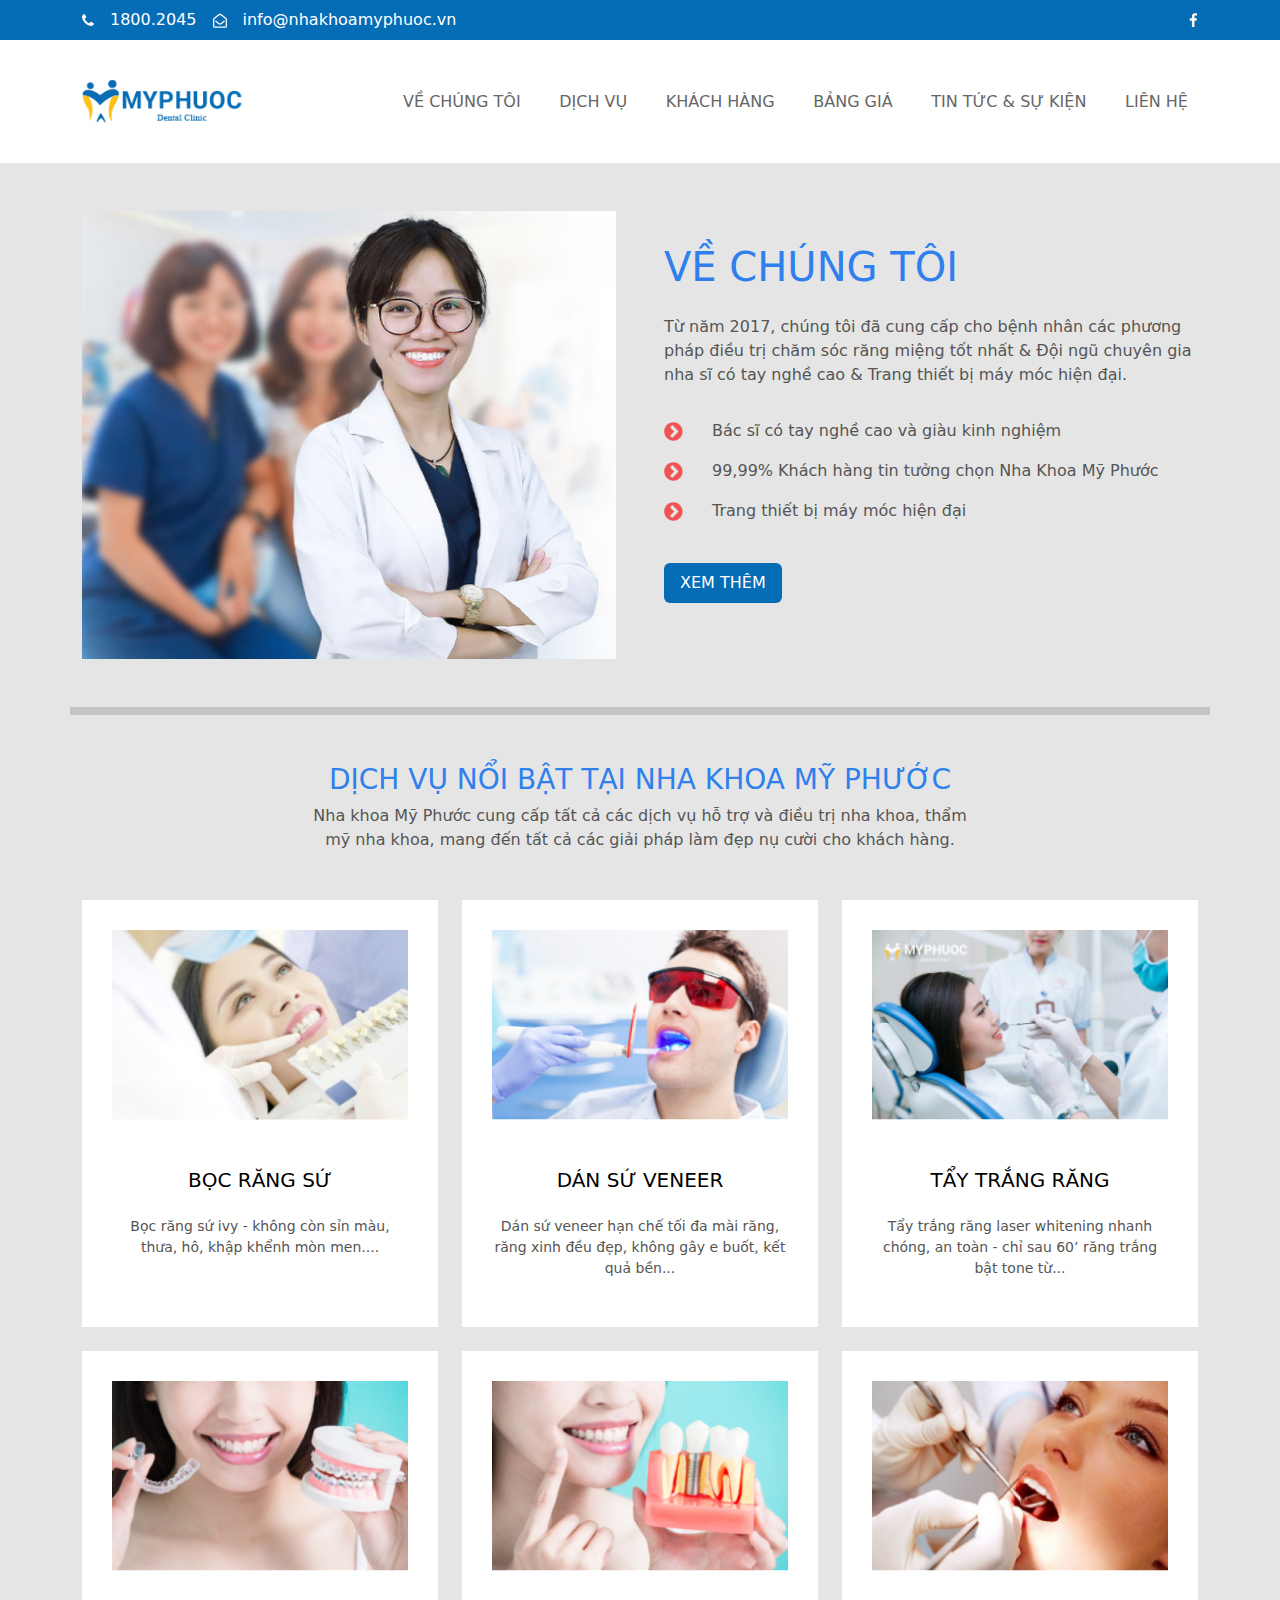
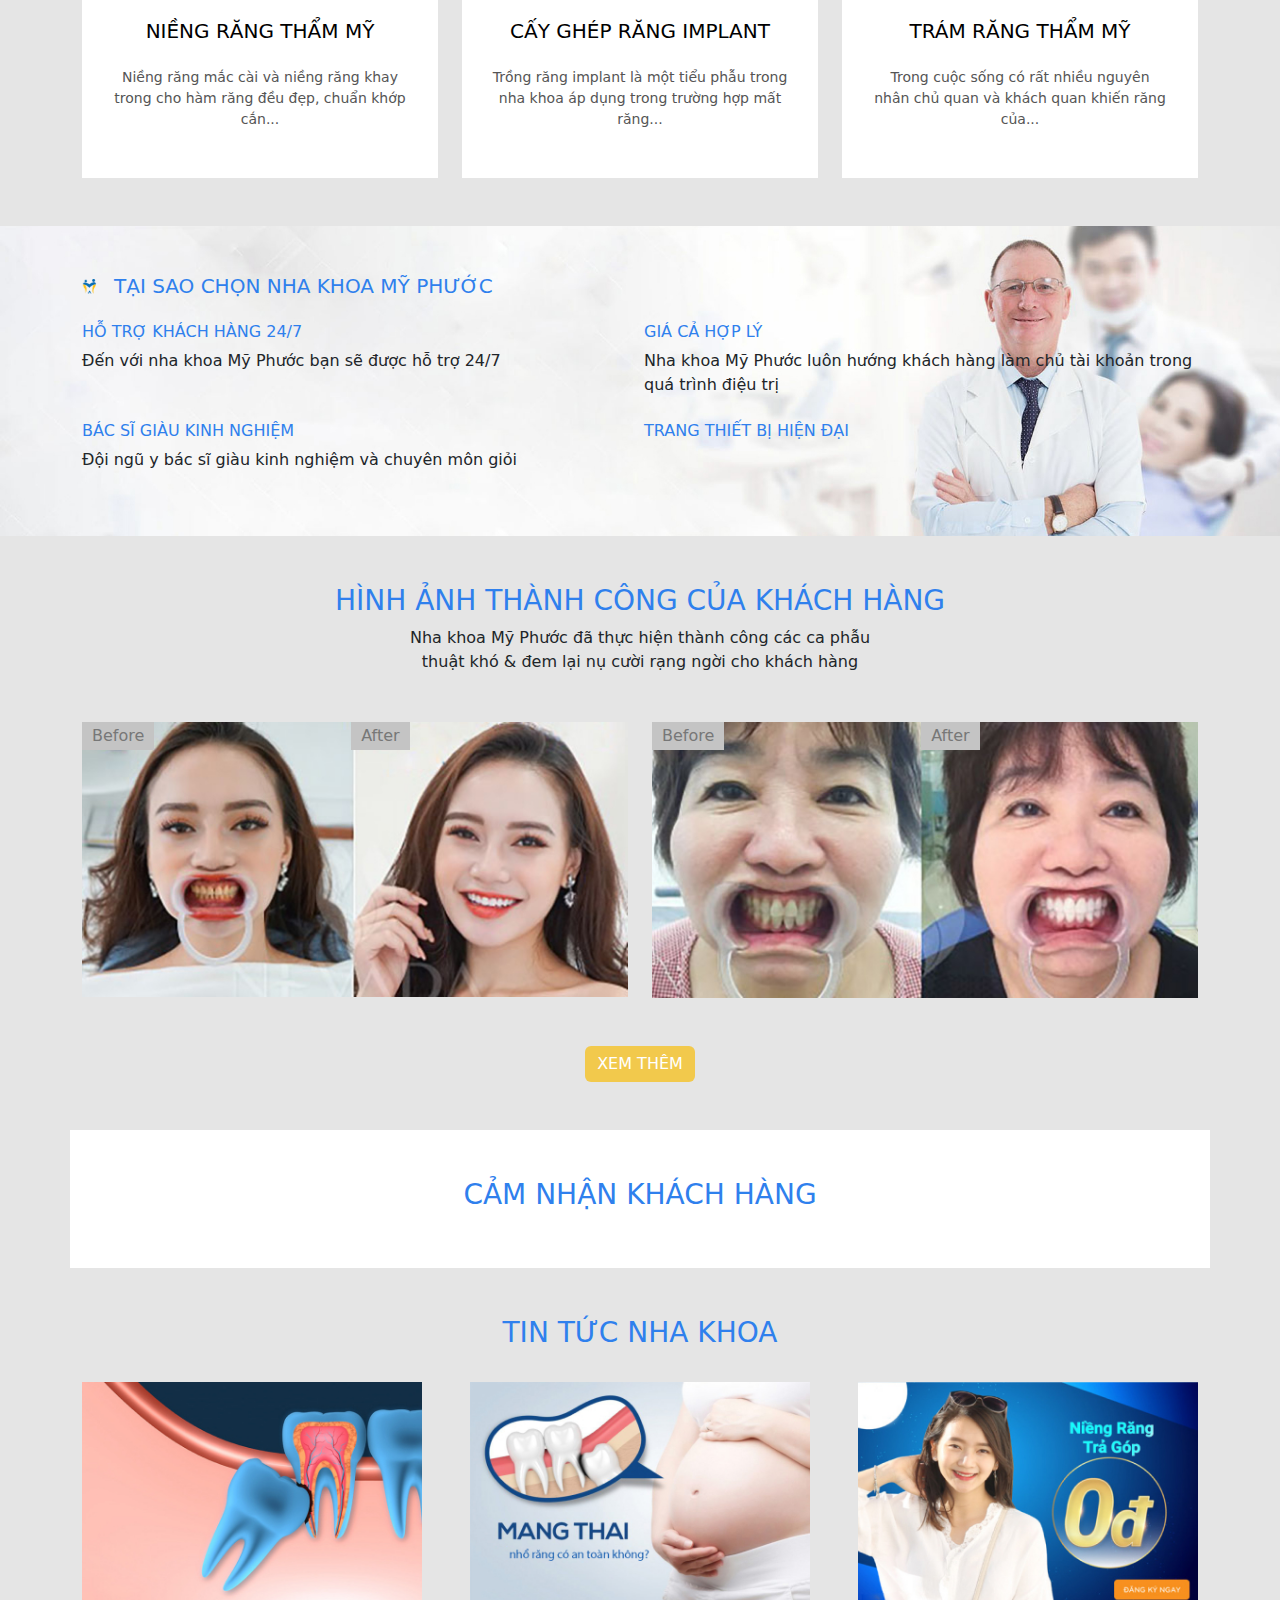
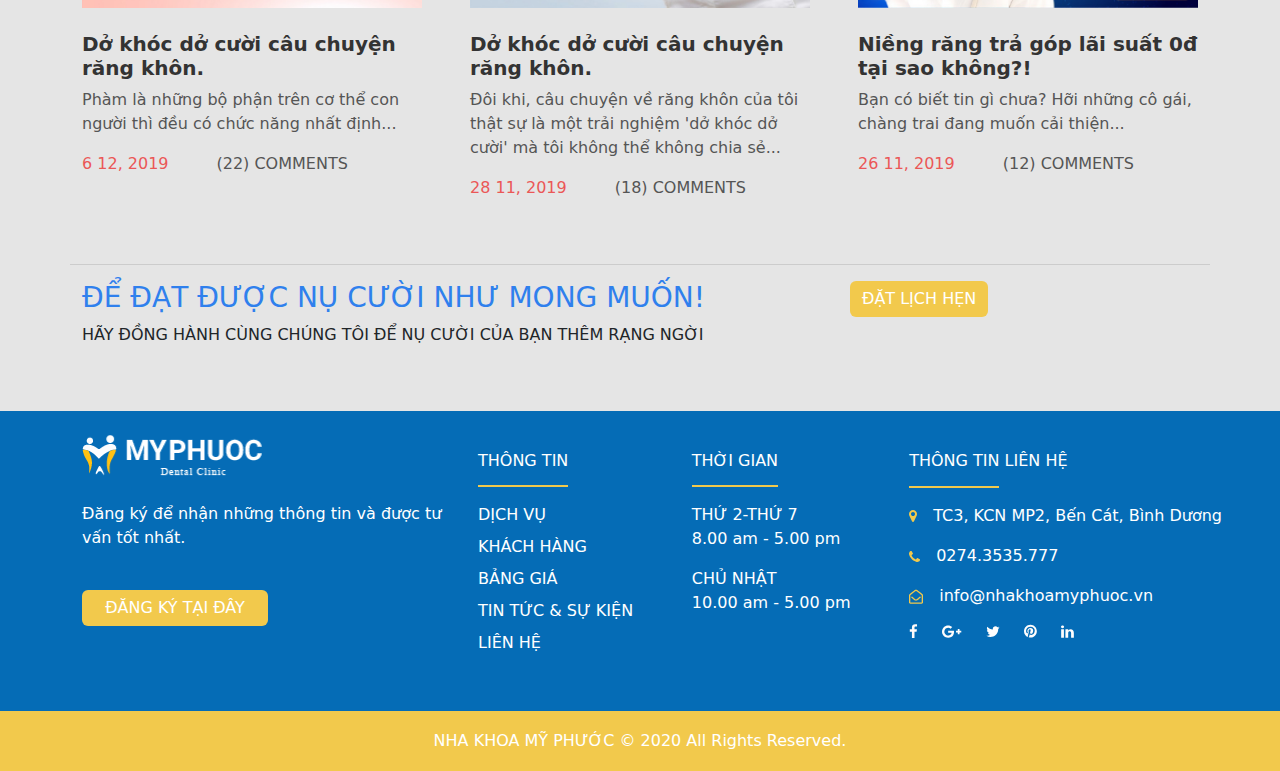
<file: index.html>
<!DOCTYPE html>
<html lang="en">
<head>
    <meta charset="UTF-8">
    <meta name="viewport" content="width=device-width, initial-scale=1.0">

   <link rel="stylesheet" href="./owlcarousel/assets/owl.carousel.min.css">
    <link rel="stylesheet" href="./owlcarousel/assets/owl.theme.default.min.css">
    <link rel="stylesheet" href="./css/all.min.css">
    <link rel="stylesheet" href="./css/bootstrap.css">
    <link rel="stylesheet" href="./css/styles.css">
    <link rel="stylesheet" href="./css/navbarresopnsive.css">
	<link rel="icon" href="images/TITLE-ICON.png" type="image/x-icon">
    <title>TRANG CHỦ</title>
</head>
<body>

   <header>
        <nav class="">
            <div class="bg-primary d-flex align-items-center header-sm-bg" style="height: 40px;">
                <div class="d-flex justify-content-between container " >
                    <div class="d-flex flex-row gap-3 align-items-center">
                        <img src="./images/icon_phone.svg" alt="">
                    <a href="" class="text-white">1800.2045</a>
                    <img src="./images/icon_thu.svg" alt="" class="sm-none">
                    <a href="" class="text-white">info@nhakhoamyphuoc.vn</a>
                    </div>
                    <div class="sm-none">
                        <img src="./images/icon_fb.svg" alt="">
                    </div>
                </div>
            </div>
            <div class="navbar ">
              <div class="navbar_scroll container d-flex align-items-center  pt-lg-3 pb-lg-3">
                <div class="navbar_logo col-lg-3 py-sm-3">
                   <a href="index.html"> <img src="./images/LOGO 2 MPHUOCHC 1.png" alt="w-100"></a>
                </div>
                <div class="col-lg-9 sm-none d-block">
                    <ul class="navbar_list d-flex flex-lg-row align-items-center m-0 justify-content-between">
                        <li class="menu_list"><a href="vechungtoi.html">VỀ CHÚNG TÔI</a></li>
                        <li class="menu_list"><a href="dichvu.html">DỊCH VỤ</a>
                            <ul class="drop-menu p-0">
                                <li class="drop-menu-item">
                                    <a class="drop_text_color" href="#">BỌC RĂNG SỨ</a>
                                </li>
                                <li class="drop-menu-item">
                                    <a class="drop_text_color" href="#">RĂNG SỨ THẨM MỸ</a>
                                </li>
                                <li class="drop-menu-item">
                                    <a class="drop_text_color" href="#">TRỒNG IMPLANT</a>
                                </li>
                                <li class="drop-menu-item">
                                    <a class="drop_text_color" href="#">NIỀNG RĂNG</a>
                                </li>
                                <li class="drop-menu-item">
                                    <a class="drop_text_color" href="#">LẤY CAO RĂNG</a>
                                </li>
                                <li class="drop-menu-item">
                                    <a class="drop_text_color" href="#">TRÁM RĂNG THẨM MỸ</a>
                                </li>
                            </ul>
                        </li>
                        <li class="menu_list"><a href="khachhanghinhanh.html">KHÁCH HÀNG</a> 
                            <ul class="drop-menu p-0">
                                <li class="drop-menu-item">
                                    <a class="drop_text_color" href="khachhanghinhanh.html">HÌNH ẢNH</a>
                                </li>
                                <li class="drop-menu-item">
                                    <a class="drop_text_color" href="khachhangcamnhan.html">CẢM NHẬN</a>
                                </li>
                               
                            </ul>
                        </li>
                        <li class="menu_list"><a href="#">BẢNG GIÁ</a></li>
                        <li class="menu_list"><a href="tintuc.html">TIN TỨC & SỰ KIỆN</a></li>
                        <li class="menu_list"><a href="lienhe.html">LIÊN HỆ</a></li>
                    </ul>
                 
                </div>
                <div class="col-12 d-none sm-block">
                    <div class="navmobile">
                            <div class="logo">
                                <h1 class="tetx-white m-0">Menu</h1>
                            </div>
                            <div id="mainListDiv" class="main_list">
                                <ul class="navlinks">
                                    <li><a href="vechungtoi.html">VỀ CHÚNG TÔI</a></li>
                                    <li><a href="#">DỊCH VỤ</a></li>
                                    <li><a href="#">KHÁCH HÀNG</a></li>
                                    <li><a href="#">BẢNG GIÁ</a></li>
                                    <li><a href="#">TIN TỨC & SỰ KIỆN</a></li>
                                    <li><a href="#">LIÊN HỆ</a></li>
                                </ul>
                            </div>
                            <span class="navTrigger">
                                <i></i>
                                <i></i>
                                <i></i>
                            </span>
                       
                        </div>
                </div>
              </div>
            </div>
        </nav>   
   </header>
   <main class="bg-home-gray">
        <section class="banner position-relative">
           <div class="owl-carousel owl-theme">
        <div class="item"><img src="./images/slide1.jpg" alt=""></div>
        <div class="item"><img src="./images/slide2.jpg" alt=""></div>
        <div class="item"><img src="./images/slide3.jpg" alt=""></div>
        </div>
        </section>
        <section class="about container py-5 border-bt">
            <div class="grid sm-grid-col-1 grid-cols-2 gap-5">
                <div class="">
                    <img src="./images/about-pic 1.jpg" alt="" class="w-100">
                </div>
                <div class="about_context  d-flex flex-column justify-content-center">   
                    <h1>VỀ CHÚNG TÔI</h1>
                    <p class="py-3">Từ năm 2017, chúng tôi đã cung cấp cho bệnh nhân các phương pháp điều trị chăm sóc răng miệng tốt nhất & Đội ngũ chuyên gia nha sĩ có tay nghề cao & Trang thiết bị máy móc hiện đại.</p>
                    <div class="">
                        <p class="about_icon_text">Bác sĩ có tay nghề cao và giàu kinh nghiệm</p>
                        <p class="about_icon_text">99,99% Khách hàng tin tưởng chọn Nha Khoa Mỹ Phước</p>
                        <p class="about_icon_text">Trang thiết bị máy móc hiện đại</p>
						<a class="ms-0 my-lg-4 px-3 py-2 btn btn-primary btnhover zoom2" href="vechungtoi.html">XEM THÊM</a>
                    </div>
                </div>
            </div>  
        </section>
        <section class="service container py-5 text-center">
            <h3>DỊCH VỤ NỔI BẬT TẠI NHA KHOA MỸ PHƯỚC</h3>
            <p style="max-width: 675px; margin: 0 auto;">Nha khoa Mỹ Phước cung cấp tất cả các dịch vụ hỗ trợ và điều trị nha khoa, thẩm mỹ nha khoa,
                mang đến tất cả các giải pháp làm đẹp nụ cười cho khách hàng.</p>
            <div class="grid sm-grid-col-1 grid-cols-3 pt-5 gap-4">
                <div class="service_card bg-white p-35 zoom">
                    <div class="">
                        <img src="./images/dv_img1 1.jpg" alt="" class="w-100">
                    </div>
                    <div class="service_card_text py-5" style="color: #F2C94C;">
                        <h5>BỌC RĂNG SỨ</h5>
                        <p class="m-0 pt-3">Bọc răng sứ ivy - không còn sỉn màu, thưa, hô, khập khểnh mòn men....</p>
                    </div>
                   
                </div>
                <div class="service_card bg-white p-35 zoom">
                    <div class="">
                        <img src="./images/dv_img2 1.jpg" alt="" class="w-100">
                    </div>
                    <div class="service_card_text py-5" >
                        <h5>DÁN SỨ VENEER</h5>
                        <p class="m-0 pt-3">Dán sứ veneer hạn chế tối đa mài răng, răng xinh đều đẹp, không gây e buốt, kết quả bền...</p>
                    </div>
                   
                </div>
               
                <div class="service_card bg-white p-35 zoom">
                    <div class="">
                        <img src="./images/dv_img4 1.jpg" alt="" class="w-100">
                    </div>
                    <div class="service_card_text py-5" >
                        <h5>TẨY TRẮNG RĂNG</h5>
                        <p class="m-0 pt-3">Tẩy trắng răng laser whitening nhanh chóng, an toàn - chỉ sau 60’ răng trắng bật tone từ...</p>
                    </div>
                   
                </div>
               
                <div class="service_card bg-white p-35 zoom">
                    <div class="">
                        <img src="./images/dv_img3 1.jpg" alt="" class="w-100">
                    </div>
                    <div class="service_card_text py-5" >
                        <h5>NIỀNG RĂNG THẨM MỸ</h5>
                        <p class="m-0 pt-3">Niềng răng mắc cài và niềng răng khay trong cho hàm răng đều đẹp, chuẩn khớp cắn...</p>
                    </div>
                   
                </div>
               
                 <div class="service_card bg-white p-35 zoom">
                    <div class="">
                        <img src="./images/dv_img5 1.jpg" alt="" class="w-100">
                    </div>
                    <div class="service_card_text py-5" >
                        <h5>CẤY GHÉP RĂNG IMPLANT</h5>
                        <p class="m-0 pt-3">Trồng răng implant là một tiểu phẫu trong nha khoa áp dụng trong trường hợp mất răng...</p>
                    </div>
                   
                </div>
                <div class="service_card bg-white p-35 zoom">
                    <div class="">
                        <img src="./images/dv_img6 1.jpg" alt="" class="w-100">
                    </div>
                    <div class="service_card_text py-5" >
                        <h5>TRÁM RĂNG THẨM MỸ</h5>
                        <p class="m-0 pt-3">Trong cuộc sống có rất nhiều nguyên nhân chủ quan và khách quan khiến răng của...</p>
                    </div>
                   
                </div>
            </div>
        </section>
        <section class="why py-5">
            <div class="container">
                <div class="d-flex gap-3">
                    <div class="">
                        <img src="./images/icon_logo 1.png" alt="">
                    </div>
                    <h5>TẠI SAO CHỌN NHA KHOA MỸ PHƯỚC</h5>
                </div>
                <div class="col-6 col-sm-12 pt-3">
                    <div class="grid grid-cols-2 sm-grid-col-1 gap-2">
                        <div>
                            <h6>HỖ TRỢ KHÁCH HÀNG 24/7</h6>
                            <p>Đến với nha khoa Mỹ Phước bạn sẽ được hỗ trợ 24/7</p>                    
                        </div>
                        <div>
                            <h6>GIÁ CẢ HỢP LÝ</h6>
                            <p>Nha khoa Mỹ Phước luôn hướng khách hàng làm chủ tài khoản trong quá trình điệu trị</p>    
                        </div>
                        <div>
                            <h6>BÁC SĨ GIÀU KINH NGHIỆM</h6>
                            <p>Đội ngũ y bác sĩ giàu kinh nghiệm và chuyên môn giỏi</p>    
                        </div>
                        <div>
                            <h6>TRANG THIẾT BỊ HIỆN ĐẠI
                            </h6>
                           
                        </div>
                    </div>
                    
                </div>
            </div>
        </section>
        <section class="customer py-5 container text-center">
            <h3>HÌNH ẢNH THÀNH CÔNG CỦA KHÁCH HÀNG</h3>
            <p style="max-width: 495px; margin: 0 auto;">Nha khoa Mỹ Phước đã thực hiện thành công các ca phẫu thuật khó
                & đem lại nụ cười rạng ngời cho khách hàng</p>
            <div class="grid grid-cols-2 sm-grid-col-1 gap-4 pt-5">
                <div class="position-relative zoom2">
                    <img src="./images/gallery-img-1 1.jpg" alt="" class="w-100">
                    <div class="customer_text position-absolute d-flex justify-content-between top-0" style="width: 60%;">
                        <span>Before</span>
                        <span>After</span>
                    </div>
                </div>
                <div class="position-relative zoom2">
                    <img src="./images/gallery-img-2 1.jpg" alt="" class="w-100">
                    <div class="customer_text position-absolute d-flex justify-content-between top-0" style="width: 60%;">
                        <span>Before</span>
                        <span>After</span>
                    </div>
                </div>
                
            </div>
            <button type="button" class="btn btn-secondary text-white mt-5 btnhover2 zoom2" style="">XEM THÊM</button>
        </section>
         <section class="container bg-white py-5 bg-cmkh">

            <div class="text-center ">
                <h3>CẢM NHẬN KHÁCH HÀNG</h3>
           
            </div>
            <div class="owl-carousel owl-theme">
                <div class="item"><div class="perception pt-4 col-7">
                    <p class="">“Bọc răng sứ chính là cơ duyên và là sự lựa chọn sáng suốt của tôi” Mình cũng khá đắn đo vì nhiều người cho rằng bọc răng sứ đau lắm. Nhưng sau khi bọc răng sứ, mình lại không thấy như vậy. </p>
                    <div class="pt-3 d-flex flex-column align-items-center text-center">
                        <img src="./images/kh1.jpg" alt="" class="rounded-circle" style="width: 15%;">
                        <h5 class="pt-3">NGUYỄN THỊ HOÀNG LINH </h5>
                    </div>
                </div></div>
                <div class="item"> <div class="perception pt-4 col-7">
                    <p class="">"Việc trải qua liệu pháp bọc răng sứ đã thực sự thay đổi cuộc sống của tôi. Không chỉ là nâng cao vẻ ngoài của nụ cười, mà còn làm tăng tự tin và sự thoải mái khi giao tiếp. Trước khi quyết định, tôi cũng có những lo ngại về đau đớn và phức tạp của quá trình. </p>
                    <div class="pt-3 d-flex flex-column align-items-center text-center">
                        <img src="./images/kh2.png" alt="" class="rounded-circle " style="width: 15%;">
                        <h5 class="pt-3">NGUYỄN THỊ HỒNG HẠNH</h5>
                    </div>
                </div></div>
                <div class="item"><div class="perception pt-4 col-7">
                    <p class="">"Đối với tôi, quyết định bọc răng sứ không chỉ là cải thiện về mặt ngoại hình mà còn là một quyết định mang tính chiến lược. Tôi đã lựa chọn đầu tư vào nụ cười của mình với hy vọng sẽ có một cuộc sống tự tin và hạnh phúc hơn.</p>
                    <div class="pt-3 d-flex flex-column align-items-center text-center">
                        <img src="./images/kh3.jpg" alt="" class="rounded-circle " style="width: 15%;">
                        <h5 class="pt-3">LÊ XUÂN BÁCH</h5>
                    </div>
                </div></div>
                </div>
             
        </section> 
         <section class="new container py-5">
            <h3 class="text-center">TIN TỨC NHA KHOA</h3>
            <div class="grid grid-cols-3 sm-grid-col-1 gap-5 pt-4"> 
                <div>
                    <div>
                        <img src="./images/post-img-small-1 1.jpg" alt="" class="w-100">
                    </div>
                    <div class="pt-4">
                        <h6 style="font-size: 20px;font-weight: 400;color: #333333;">Dở khóc dở cười câu chuyện răng khôn.</h6>
                        <p style="color: #555555;">Phàm là những bộ phận trên cơ thể con người thì đều có chức năng nhất định...</p>
                        <div class="d-flex gap-5">
                            <p style="color: #EB5757;">6 12, 2019 </p>
                            <p style="color: #555555;">(22) COMMENTS</p>
                        </div>
                    </div>
                </div>
                <div>
                    <div>
                        <img src="./images/post-img-small-2 1.jpg" alt="" class="w-100">
                    </div>
                    <div class="pt-4">
                        <h6 style="font-size: 20px;font-weight: 400;color: #333333;">Dở khóc dở cười câu chuyện răng khôn.</h6>
                        <p style="color: #555555;">Đôi khi, câu chuyện về răng khôn của tôi thật sự là một trải nghiệm 'dở khóc dở cười' mà tôi không thể không chia sẻ...</p>
                        <div class="d-flex gap-5">
                            <p style="color: #EB5757;">28 11, 2019  </p>
                            <p style="color: #555555;">(18) COMMENTS</p>
                        </div>
                    </div>
                </div>
                <div>
                    <div>
                        <img src="./images/post-img-small-3 1.jpg" alt="" class="w-100">
                    </div>
                    <div class="pt-4">
                        <h6 style="font-size: 20px;font-weight: 400;color: #333333;">Niềng răng trả góp lãi suất 0đ tại sao không?!</h6>
                        <p style="color: #555555;">Bạn có biết tin gì chưa? Hỡi những cô gái, chàng trai đang muốn cải thiện...                        </p>
                        <div class="d-flex gap-5">
                            <p style="color: #EB5757;">26 11, 2019  </p>
                            <p style="color: #555555;">(12) COMMENTS</p>
                        </div>
                    </div>
                </div>
            </div>
        </section> 
        <section class="sm-mb-5 ">
           <div class="container pb-lg-5 bg-xam">
            <div class="d-flex sm-flex-comlumn py-sm-3">
                <div class="col-lg-8 col-sm-12 sm-d-lfex sm-flex-comlumn">
                    <h3>ĐỂ ĐẠT ĐƯỢC NỤ CƯỜI NHƯ MONG MUỐN!</h3>
                    <p class="m-0">HÃY ĐỒNG HÀNH CÙNG CHÚNG TÔI ĐỂ NỤ CƯỜI CỦA BẠN THÊM RẠNG NGỜI</p>
                </div>
                <div class="col-lg-4 px-lg-4">
                    <button type="button" class="btn btn-secondary btnhover2 zoom2" style="">ĐẶT LỊCH HẸN</button>
                </div>
            </div>
           </div>
        </section>
   </main>
   <footer class=" ">
    <div class="footer py-4 bg-primary">
        <div class="container d-flex gap-4 sm-flex-comlumn">
            <div class="col-lg-4 col-sm-12 d-flex flex-column gap-4">
                <div>
                    <img src="./images/logo_footer.png" alt="">
                </div>
                <p class="text-white">Đăng ký để nhận những thông tin và được tư vấn tốt nhất.</p>
                <button type="button" class="btn text-white w-50 zoom2" style="background-color: #F2C94C;">ĐĂNG KÝ TẠI ĐÂY</button>
            </div>
            <div class="col-lg-8 col-sm-12 d-flex py-3 justify-content-between sm-flex-comlumn">
                <div>
                    <h6 class="text-white footer_bd_yellow">THÔNG TIN</h6>
                    <ul class="p-0 footer_list d-flex flex-column gap-2 pt-2">
                        <li><a href="dichvu.html">DỊCH VỤ</a></li>
                        <li><a href="">KHÁCH HÀNG</a></li>
                        <li><a href="">BẢNG GIÁ</a></li>
                        <li><a href="tintuc.html">TIN TỨC & SỰ KIỆN</a></li>
                        <li><a href="lienhe.html">LIÊN HỆ</a></li>
                    </ul>
                </div>
                <div>
                    <h6 class="text-white footer_bd_yellow">THỜI GIAN</h6>
                    <p class="text-white pt-2">THỨ 2-THỨ 7 <br>
                        8.00 am - 5.00 pm
                        </p>
                        <p class="text-white">CHỦ NHẬT <br>
                            10.00 am - 5.00 pm</p>
                </div>
                <div class="">
                    <h6 class="text-white">THÔNG TIN LIÊN HỆ</h6>
                    <p class="pt-2 footer_bd_with"></p>
                    <div class="d-flex flex-column gap-3">
                        <div class="d-flex gap-3 align-items-center">
                            <img src="./images/icon_map.svg" alt="">
                            <p class="m-0 text-white">TC3, KCN MP2, Bến Cát, Bình Dương</p>
                        </div>
                        <div class="d-flex gap-3 align-items-center">
                            <img src="./images/icon_phone_yellow.svg" alt="">
                            <p  class="m-0 text-white">0274.3535.777</p>
                        </div>
                        <div class="d-flex gap-3 align-items-center">
                            <img src="./images/icon_thu_yellow.svg" alt="">
                            <p  class="m-0 text-white">info@nhakhoamyphuoc.vn</p>
                        </div>
                        <div class="d-flex gap-4">
                            <img src="./images/icon_fb.svg" alt="">
                            <img src="./images/icon_google.svg" alt="">
                            <img src="./images/icon_title.svg" alt="">
                            <img src="./images/icon_p.svg" alt="">
                            <img src="./images/icon_in.svg" alt="">
                        </div>
                    </div>
                </div>
            </div>
            
        </div>
    </div>
    <div class="footer-gb d-flex justify-content-center text-center align-items-center">
        <p class="text-white m-0">NHA KHOA MỸ PHƯỚC © 2020 All Rights Reserved.</p>
    </div>
   </footer>
    <script src="./js/bootstrap.bundle.min.js"></script>
    <script src="./js/script.js"></script>
    <script src="https://cdnjs.cloudflare.com/ajax/libs/jquery/3.7.1/jquery.min.js" integrity="sha512-v2CJ7UaYy4JwqLDIrZUI/4hqeoQieOmAZNXBeQyjo21dadnwR+8ZaIJVT8EE2iyI61OV8e6M8PP2/4hpQINQ/g==" crossorigin="anonymous" referrerpolicy="no-referrer"></script>
    <script src="./owlcarousel/owl.carousel.min.js"></script>
    <script>
        $('.owl-carousel').owlCarousel({
    loop:true,
    nav:true,
    items:1,
    autoplay:true,
    autoplayTimeout:5000,
    autoplayHoverPause:true,
})
    </script>
</body>
</html>
</file>
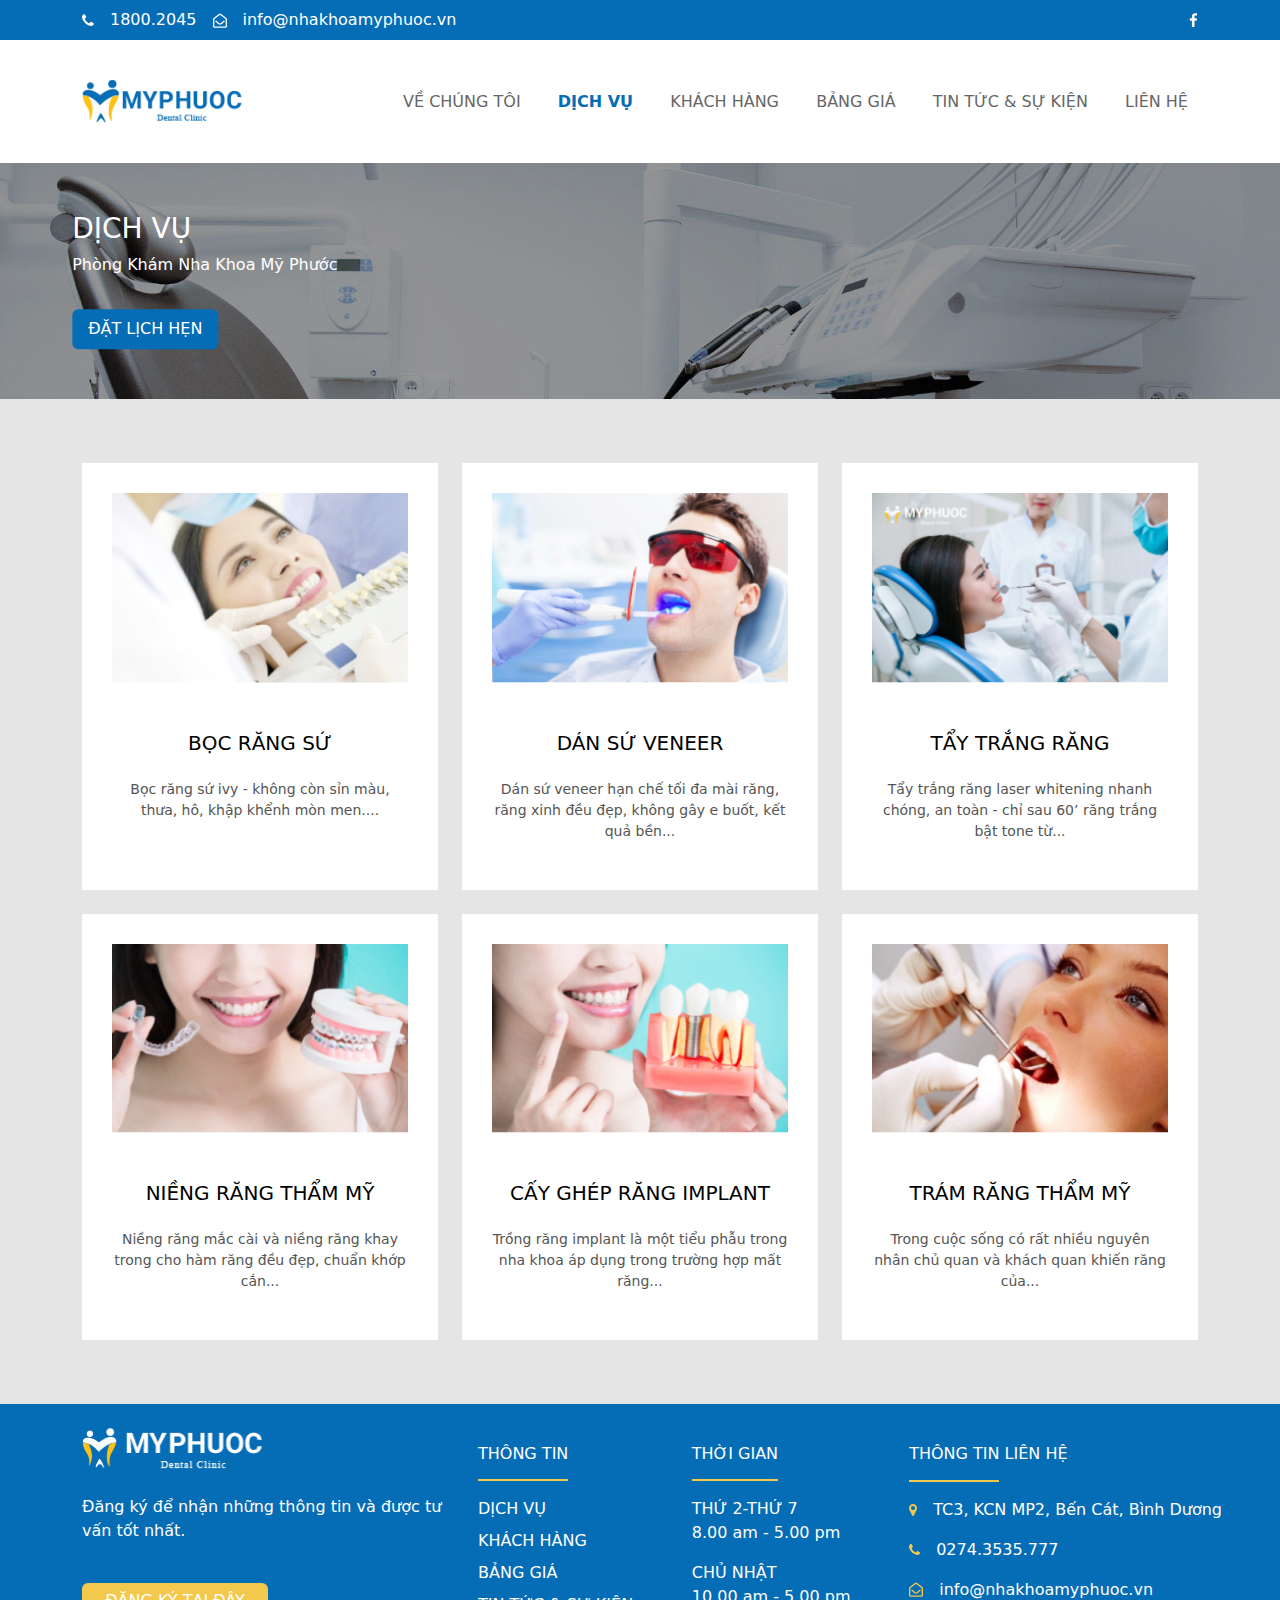
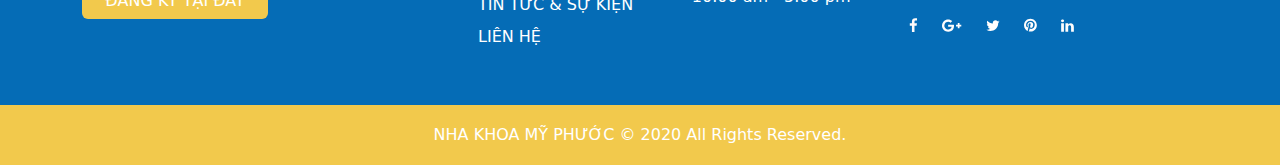
<file: dichvu.html>
<!DOCTYPE html>
<html lang="en">
<head>
    <meta charset="UTF-8">
    <meta name="viewport" content="width=device-width, initial-scale=1.0">
    <link rel="stylesheet" href="./css/all.min.css">
    <link rel="stylesheet" href="./css/bootstrap.css">
    <link rel="stylesheet" href="./css/styles.css">
    <link rel="stylesheet" href="./css/navbarresopnsive.css">
		<link rel="icon" href="images/TITLE-ICON.png" type="image/x-icon">
    <title>DỊCH VỤ</title>
</head>
<body>
    <header>
        <nav class="">
            <div class="bg-primary d-flex align-items-center header-sm-bg" style="height: 40px;">
                <div class="d-flex justify-content-between container " >
                    <div class="d-flex flex-row gap-3 align-items-center">
                        <img src="./images/icon_phone.svg" alt="">
                    <a href="" class="text-white">1800.2045</a>
                    <img src="./images/icon_thu.svg" alt="" class="sm-none">
                    <a href="" class="text-white">info@nhakhoamyphuoc.vn</a>
                    </div>
                    <div class="sm-none">
                        <img src="./images/icon_fb.svg" alt="">
                    </div>
                </div>
            </div>
            <div class="navbar ">
              <div class="navbar_scroll container d-flex align-items-center  pt-lg-3 pb-lg-3">
                <div class="navbar_logo col-lg-3 py-sm-3">
                   <a href="index.html"> <img src="./images/LOGO 2 MPHUOCHC 1.png" alt="w-100"></a>
                </div>
                <div class="col-lg-9 sm-none d-block">
                    <ul class="navbar_list d-flex flex-lg-row align-items-center m-0 justify-content-between">
                        <li class="menu_list"><a href="vechungtoi.html">VỀ CHÚNG TÔI</a></li>
                        <li class="menu_list activemenu"><a href="dichvu.html">DỊCH VỤ</a>
                            <ul class="drop-menu p-0">
                                <li class="drop-menu-item">
                                    <a class="drop_text_color" href="#">BỌC RĂNG SỨ</a>
                                </li>
                                <li class="drop-menu-item">
                                    <a class="drop_text_color" href="#">RĂNG SỨ THẨM MỸ</a>
                                </li>
                                <li class="drop-menu-item">
                                    <a class="drop_text_color" href="#">TRỔNG IMPLANT</a>
                                </li>
                                <li class="drop-menu-item">
                                    <a class="drop_text_color" href="#">NIỀNG RĂNG</a>
                                </li>
                                <li class="drop-menu-item">
                                    <a class="drop_text_color" href="#">LẤY CAO RĂNG</a>
                                </li>
                                <li class="drop-menu-item">
                                    <a class="drop_text_color" href="#">TRÁM RĂNG THẨM MỸ</a>
                                </li>
                            </ul>
                        </li>
                        <li class="menu_list"><a href="khachhanghinhanh.html">KHÁCH HÀNG</a> 
                            <ul class="drop-menu p-0">
                                <li class="drop-menu-item">
                                    <a class="drop_text_color" href="khachhanghinhanh.html">HÌNH ẢNH</a>
                                </li>
                                <li class="drop-menu-item">
                                    <a class="drop_text_color" href="khachhangcamnhan.html">CẢM NHẬN</a>
                                </li>
                               
                            </ul>
                        </li>
                        <li class="menu_list"><a href="#">BẢNG GIÁ</a></li>
                        <li class="menu_list"><a href="tintuc.html">TIN TỨC & SỰ KIỆN</a></li>
                        <li class="menu_list"><a href="lienhe.html">LIÊN HỆ</a></li>
                    </ul>
                 
                </div>
                <div class="col-12 d-none sm-block">
                    <div class="navmobile">
                            <div class="logo">
                                <h1 class="tetx-white m-0">Menu</h1>
                            </div>
                            <div id="mainListDiv" class="main_list">
                                <ul class="navlinks">
                                    <li><a href="vechungtoi.html">VỀ CHÚNG TÔI</a></li>
                                    <li><a href="#">DỊCH VỤ</a></li>
                                    <li><a href="#">KHÁCH HÀNG</a></li>
                                    <li><a href="#">BẢNG GIÁ</a></li>
                                    <li><a href="#">TIN TỨC & SỰ KIỆN</a></li>
                                    <li><a href="#">LIÊN HỆ</a></li>
                                </ul>
                            </div>
                            <span class="navTrigger">
                                <i></i>
                                <i></i>
                                <i></i>
                            </span>
                       
                        </div>
                </div>
              </div>
            </div>
        </nav>   
   </header>
   <main class="bg-home-gray">
        <section class="banner">
            <div class="position-relative">
                <img src="./images/pageheader.png" alt="" class="w-100">
                <div class="position-absolute top-50 left-16 translate-middle">
                    <div class="d-flex flex-column align-items-start">
                        <h3 class="text-white"> DỊCH VỤ</h3>
                        <p class="text-white">Phòng Khám Nha Khoa Mỹ Phước</p>
                        <button type="button" class="px-3 py-2 mt-3 btn btn-primary btnhover zoom2">ĐẶT LỊCH HẸN</button>
                    </div>
                 
                </div>
            </div>
        </section>
        <section class="service container py-5 text-center">
            <div class="grid sm-grid-col-1 grid-cols-3 my-3 gap-4">
                <div class="service_card bg-white p-35 zoom">
                    <div class="">
                        <img src="./images/dv_img1 1.jpg" alt="" class="w-100">
                    </div>
                    <div class="service_card_text py-5" style="color: #F2C94C;">
                        <h5>BỌC RĂNG SỨ</h5>
                        <p class="m-0 pt-3">Bọc răng sứ ivy - không còn sỉn màu, thưa, hô, khập khểnh mòn men....</p>
                    </div>
                   
                </div>
                <div class="service_card bg-white p-35 zoom">
                    <div class="">
                        <img src="./images/dv_img2 1.jpg" alt="" class="w-100">
                    </div>
                    <div class="service_card_text py-5" >
                        <h5>DÁN SỨ VENEER</h5>
                        <p class="m-0 pt-3">Dán sứ veneer hạn chế tối đa mài răng, răng xinh đều đẹp, không gây e buốt, kết quả bền...</p>
                    </div>
                   
                </div>
               
                <div class="service_card bg-white p-35 zoom">
                    <div class="">
                        <img src="./images/dv_img4 1.jpg" alt="" class="w-100">
                    </div>
                    <div class="service_card_text py-5" >
                        <h5>TẨY TRẮNG RĂNG</h5>
                        <p class="m-0 pt-3">Tẩy trắng răng laser whitening nhanh chóng, an toàn - chỉ sau 60’ răng trắng bật tone từ...</p>
                    </div>
                   
                </div>
               
                <div class="service_card bg-white p-35 zoom">
                    <div class="">
                        <img src="./images/dv_img3 1.jpg" alt="" class="w-100">
                    </div>
                    <div class="service_card_text py-5" >
                        <h5>NIỀNG RĂNG THẨM MỸ</h5>
                        <p class="m-0 pt-3">Niềng răng mắc cài và niềng răng khay trong cho hàm răng đều đẹp, chuẩn khớp cắn...</p>
                    </div>
                   
                </div>
               
                 <div class="service_card bg-white p-35 zoom">
                    <div class="">
                        <img src="./images/dv_img5 1.jpg" alt="" class="w-100">
                    </div>
                    <div class="service_card_text py-5" >
                        <h5>CẤY GHÉP RĂNG IMPLANT</h5>
                        <p class="m-0 pt-3">Trồng răng implant là một tiểu phẫu trong nha khoa áp dụng trong trường hợp mất răng...</p>
                    </div>
                   
                </div>
                <div class="service_card bg-white p-35 zoom">
                    <div class="">
                        <img src="./images/dv_img6 1.jpg" alt="" class="w-100">
                    </div>
                    <div class="service_card_text py-5" >
                        <h5>TRÁM RĂNG THẨM MỸ</h5>
                        <p class="m-0 pt-3">Trong cuộc sống có rất nhiều nguyên nhân chủ quan và khách quan khiến răng của...</p>
                    </div>
                   
                </div>
            </div>
        </section>
   </main>
  <footer class=" ">
    <div class="footer py-4 bg-primary">
        <div class="container d-flex gap-4 sm-flex-comlumn">
            <div class="col-lg-4 col-sm-12 d-flex flex-column gap-4">
                <div>
                    <img src="./images/logo_footer.png" alt="">
                </div>
                <p class="text-white">Đăng ký để nhận những thông tin và được tư vấn tốt nhất.</p>
                <button type="button" class="btn text-white w-50 zoom2" style="background-color: #F2C94C;">ĐĂNG KÝ TẠI ĐÂY</button>
            </div>
            <div class="col-lg-8 col-sm-12 d-flex py-3 justify-content-between sm-flex-comlumn">
                <div>
                    <h6 class="text-white footer_bd_yellow">THÔNG TIN</h6>
                    <ul class="p-0 footer_list d-flex flex-column gap-2 pt-2">
                        <li><a href="dichvu.html">DỊCH VỤ</a></li>
                        <li><a href="">KHÁCH HÀNG</a></li>
                        <li><a href="">BẢNG GIÁ</a></li>
                        <li><a href="tintuc.html">TIN TỨC & SỰ KIỆN</a></li>
                        <li><a href="lienhe.html">LIÊN HỆ</a></li>
                    </ul>
                </div>
                <div>
                    <h6 class="text-white footer_bd_yellow">THỜI GIAN</h6>
                    <p class="text-white pt-2">THỨ 2-THỨ 7 <br>
                        8.00 am - 5.00 pm
                        </p>
                        <p class="text-white">CHỦ NHẬT <br>
                            10.00 am - 5.00 pm</p>
                </div>
                <div class="">
                    <h6 class="text-white">THÔNG TIN LIÊN HỆ</h6>
                    <p class="pt-2 footer_bd_with"></p>
                    <div class="d-flex flex-column gap-3">
                        <div class="d-flex gap-3 align-items-center">
                            <img src="./images/icon_map.svg" alt="">
                            <p class="m-0 text-white">TC3, KCN MP2, Bến Cát, Bình Dương</p>
                        </div>
                        <div class="d-flex gap-3 align-items-center">
                            <img src="./images/icon_phone_yellow.svg" alt="">
                            <p  class="m-0 text-white">0274.3535.777</p>
                        </div>
                        <div class="d-flex gap-3 align-items-center">
                            <img src="./images/icon_thu_yellow.svg" alt="">
                            <p  class="m-0 text-white">info@nhakhoamyphuoc.vn</p>
                        </div>
                        <div class="d-flex gap-4">
                            <img src="./images/icon_fb.svg" alt="">
                            <img src="./images/icon_google.svg" alt="">
                            <img src="./images/icon_title.svg" alt="">
                            <img src="./images/icon_p.svg" alt="">
                            <img src="./images/icon_in.svg" alt="">
                        </div>
                    </div>
                </div>
            </div>
            
        </div>
    </div>
    <div class="footer-gb d-flex justify-content-center text-center align-items-center">
        <p class="text-white m-0">NHA KHOA MỸ PHƯỚC © 2020 All Rights Reserved.</p>
    </div>
   </footer>
    <script src="./js/bootstrap.bundle.min.js"></script>
    <script src="./js/script.js"></script>
</body>
</html>
</file>
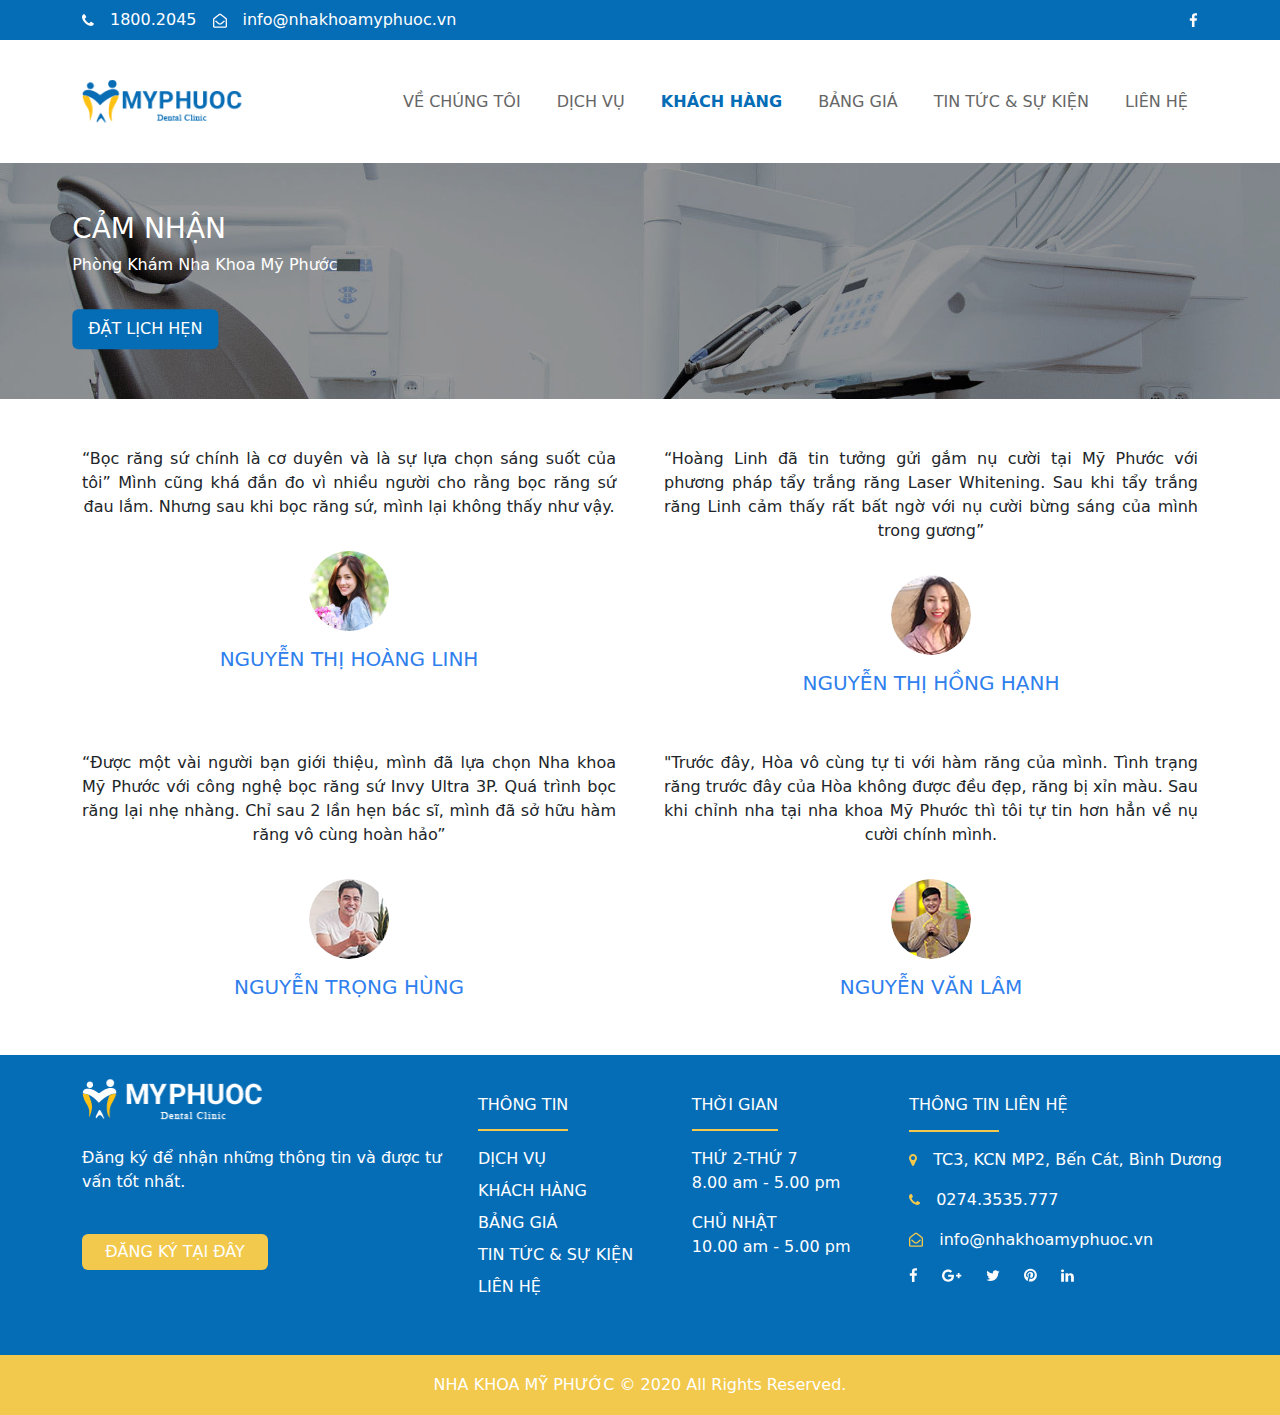
<file: khachhangcamnhan.html>
<!DOCTYPE html>
<html lang="en">
<head>
    <meta charset="UTF-8">
    <meta name="viewport" content="width=device-width, initial-scale=1.0">
    <link rel="stylesheet" href="./css/all.min.css">
    <link rel="stylesheet" href="./css/bootstrap.css">
    <link rel="stylesheet" href="./css/styles.css">
    <link rel="stylesheet" href="./css/navbarresopnsive.css">
		<link rel="icon" href="images/TITLE-ICON.png" type="image/x-icon">
    <title>CẢM NHẬN</title>
</head>
<body>
    <header>
        <nav class="">
            <div class="bg-primary d-flex align-items-center header-sm-bg" style="height: 40px;">
                <div class="d-flex justify-content-between container " >
                    <div class="d-flex flex-row gap-3 align-items-center">
                        <img src="./images/icon_phone.svg" alt="">
                    <a href="" class="text-white">1800.2045</a>
                    <img src="./images/icon_thu.svg" alt="" class="sm-none">
                    <a href="" class="text-white">info@nhakhoamyphuoc.vn</a>
                    </div>
                    <div class="sm-none">
                        <img src="./images/icon_fb.svg" alt="">
                    </div>
                </div>
            </div>
            <div class="navbar ">
              <div class="navbar_scroll container d-flex align-items-center  pt-lg-3 pb-lg-3">
                <div class="navbar_logo col-lg-3 py-sm-3">
                   <a href="index.html"> <img src="./images/LOGO 2 MPHUOCHC 1.png" alt="w-100"></a>
                </div>
                <div class="col-lg-9 sm-none d-block">
                    <ul class="navbar_list d-flex flex-lg-row align-items-center m-0 justify-content-between">
                        <li class="menu_list"><a href="vechungtoi.html">VỀ CHÚNG TÔI</a></li>
                        <li class="menu_list"><a href="dichvu.html">DỊCH VỤ</a>
                            <ul class="drop-menu p-0">
                                <li class="drop-menu-item">
                                    <a class="drop_text_color" href="#">BỌC RĂNG SỨ</a>
                                </li>
                                <li class="drop-menu-item">
                                    <a class="drop_text_color" href="#">RĂNG SỨ THẨM MỸ</a>
                                </li>
                                <li class="drop-menu-item">
                                    <a class="drop_text_color" href="#">TRỔNG IMPLANT</a>
                                </li>
                                <li class="drop-menu-item">
                                    <a class="drop_text_color" href="#">NIỀNG RĂNG</a>
                                </li>
                                <li class="drop-menu-item">
                                    <a class="drop_text_color" href="#">LẤY CAO RĂNG</a>
                                </li>
                                <li class="drop-menu-item">
                                    <a class="drop_text_color" href="#">TRÁM RĂNG THẨM MỸ</a>
                                </li>
                            </ul>
                        </li>
                        <li class="menu_list activemenu"><a href="khachhanghinhanh.html">KHÁCH HÀNG</a> 
                            <ul class="drop-menu p-0">
                                <li class="drop-menu-item">
                                    <a class="drop_text_color" href="khachhanghinhanh.html">HÌNH ẢNH</a>
                                </li>
                                <li class="drop-menu-item">
                                    <a class="drop_text_color" href="khachhangcamnhan.html">CẢM NHẬN</a>
                                </li>
                               
                            </ul>
                        </li>
                        <li class="menu_list"><a href="#">BẢNG GIÁ</a></li>
                        <li class="menu_list"><a href="tintuc.html">TIN TỨC & SỰ KIỆN</a></li>
                        <li class="menu_list"><a href="lienhe.html">LIÊN HỆ</a></li>
                    </ul>
                 
                </div>
                <div class="col-12 d-none sm-block">
                    <div class="navmobile">
                            <div class="logo">
                                <h1 class="tetx-white m-0">Menu</h1>
                            </div>
                            <div id="mainListDiv" class="main_list">
                                <ul class="navlinks">
                                    <li><a href="vechungtoi.html">VỀ CHÚNG TÔI</a></li>
                                    <li><a href="#">DỊCH VỤ</a></li>
                                    <li><a href="#">KHÁCH HÀNG</a></li>
                                    <li><a href="#">BẢNG GIÁ</a></li>
                                    <li><a href="#">TIN TỨC & SỰ KIỆN</a></li>
                                    <li><a href="#">LIÊN HỆ</a></li>
                                </ul>
                            </div>
                            <span class="navTrigger">
                                <i></i>
                                <i></i>
                                <i></i>
                            </span>
                       
                        </div>
                </div>
              </div>
            </div>
        </nav>   
   </header>
   <main class="">
        <section class="banner">
            <div class="position-relative">
                <img src="./images/pageheader.png" alt="" class="w-100">
                <div class="position-absolute top-50 left-16 translate-middle">
                    <div class="d-flex flex-column align-items-start">
                        <h3 class="text-white">CẢM NHẬN</h3>
                        <p class="text-white">Phòng Khám Nha Khoa Mỹ Phước</p>
                        <button type="button" class=" px-3 py-2 mt-3 btn btn-primary btnhover zoom2">ĐẶT LỊCH HẸN</button>
                    </div>
                 
                </div>
            </div>
        </section>
        <section class="container bg-white py-5 bg-cmkh">      
              <div class="d-grid grid-cols-2 gap-5">
                <div >
                    <div class="perception">
                   <p class="">“Bọc răng sứ chính là cơ duyên và là sự lựa chọn sáng suốt của tôi” Mình cũng khá đắn đo vì nhiều người cho rằng bọc răng sứ đau lắm. Nhưng sau khi bọc răng sứ, mình lại không thấy như vậy. </p>
                   <div class="pt-3 text-center">
                       <img src="./images/kh1.jpg" alt="" class="rounded-circle">
                       <h5 class="pt-3">NGUYỄN THỊ HOÀNG LINH </h5>
                   </div>
               </div>
                 </div>
                
                 <div class="">
                    <div class="perception">
                   <p class="">“Hoàng Linh đã tin tưởng gửi gắm nụ cười tại Mỹ Phước với phương pháp tẩy trắng răng Laser Whitening. Sau khi tẩy trắng răng Linh cảm thấy rất bất ngờ với nụ cười bừng sáng của mình trong gương” </p>
                   <div class="pt-3 text-center">
                       <img src="./images/kh2.png" alt="" class="rounded-circle">
                       <h5 class="pt-3">NGUYỄN THỊ HỒNG HẠNH</h5>
                   </div>
               </div>
                 </div>
                 <div class="">
                    <div class="perception">
                   <p class="">“Được một vài người bạn giới thiệu, mình đã lựa chọn Nha khoa Mỹ Phước với công nghệ bọc răng sứ Invy Ultra 3P. Quá trình bọc răng lại nhẹ nhàng. Chỉ sau 2 lần hẹn bác sĩ, mình đã sở hữu hàm răng vô cùng hoàn hảo”</p>
                   <div class="pt-3 text-center">
                       <img src="./images/testi-pic-3 2.png" alt="" class="rounded-circle">
                       <h5 class="pt-3">NGUYỄN TRỌNG HÙNG</h5>
                   </div>
               </div>
                 </div>
                 <div class="">
                    <div class="perception">
                   <p class="">"Trước đây, Hòa vô cùng tự ti với hàm răng của mình. Tình trạng răng trước đây của Hòa không được đều đẹp, răng bị xỉn màu. Sau khi chỉnh nha tại nha khoa Mỹ Phước thì tôi tự tin hơn hẳn về nụ cười chính mình.</p>
                   <div class="pt-3 text-center">
                       <img src="./images/testi-pic-4 1.png" alt="" class="rounded-circle">
                       <h5 class="pt-3">NGUYỄN VĂN LÂM</h5>
                   </div>
               </div>
                 </div>
            </div>
             
            
        </section> 
   </main>
   <footer class=" ">
    <div class="footer py-4 bg-primary">
        <div class="container d-flex gap-4 sm-flex-comlumn">
            <div class="col-lg-4 col-sm-12 d-flex flex-column gap-4">
                <div>
                    <img src="./images/logo_footer.png" alt="">
                </div>
                <p class="text-white">Đăng ký để nhận những thông tin và được tư vấn tốt nhất.</p>
                <button type="button" class="btn text-white w-50" style="background-color: #F2C94C;">ĐĂNG KÝ TẠI ĐÂY</button>
            </div>
            <div class="col-lg-8 col-sm-12 d-flex py-3 justify-content-between sm-flex-comlumn">
                <div>
                    <h6 class="text-white footer_bd_yellow">THÔNG TIN</h6>
                    <ul class="p-0 footer_list d-flex flex-column gap-2 pt-2">
                        <li><a href="dichvu.html">DỊCH VỤ</a></li>
                        <li><a href="">KHÁCH HÀNG</a></li>
                        <li><a href="">BẢNG GIÁ</a></li>
                        <li><a href="tintuc.html">TIN TỨC & SỰ KIỆN</a></li>
                        <li><a href="lienhe.html">LIÊN HỆ</a></li>
                    </ul>
                </div>
                <div>
                    <h6 class="text-white footer_bd_yellow">THỜI GIAN</h6>
                    <p class="text-white pt-2">THỨ 2-THỨ 7 <br>
                        8.00 am - 5.00 pm
                        </p>
                        <p class="text-white">CHỦ NHẬT <br>
                            10.00 am - 5.00 pm</p>
                </div>
                <div class="">
                    <h6 class="text-white">THÔNG TIN LIÊN HỆ</h6>
                    <p class="pt-2 footer_bd_with"></p>
                    <div class="d-flex flex-column gap-3">
                        <div class="d-flex gap-3 align-items-center">
                            <img src="./images/icon_map.svg" alt="">
                            <p class="m-0 text-white">TC3, KCN MP2, Bến Cát, Bình Dương</p>
                        </div>
                        <div class="d-flex gap-3 align-items-center">
                            <img src="./images/icon_phone_yellow.svg" alt="">
                            <p  class="m-0 text-white">0274.3535.777</p>
                        </div>
                        <div class="d-flex gap-3 align-items-center">
                            <img src="./images/icon_thu_yellow.svg" alt="">
                            <p  class="m-0 text-white">info@nhakhoamyphuoc.vn</p>
                        </div>
                        <div class="d-flex gap-4">
                            <img src="./images/icon_fb.svg" alt="">
                            <img src="./images/icon_google.svg" alt="">
                            <img src="./images/icon_title.svg" alt="">
                            <img src="./images/icon_p.svg" alt="">
                            <img src="./images/icon_in.svg" alt="">
                        </div>
                    </div>
                </div>
            </div>
            
        </div>
    </div>
    <div class="footer-gb d-flex justify-content-center text-center align-items-center">
        <p class="text-white m-0">NHA KHOA MỸ PHƯỚC © 2020 All Rights Reserved.</p>
    </div>
   </footer>
    <script src="./js/bootstrap.bundle.min.js"></script>
    <script src="./js/script.js"></script>
</body>
</html>
</file>
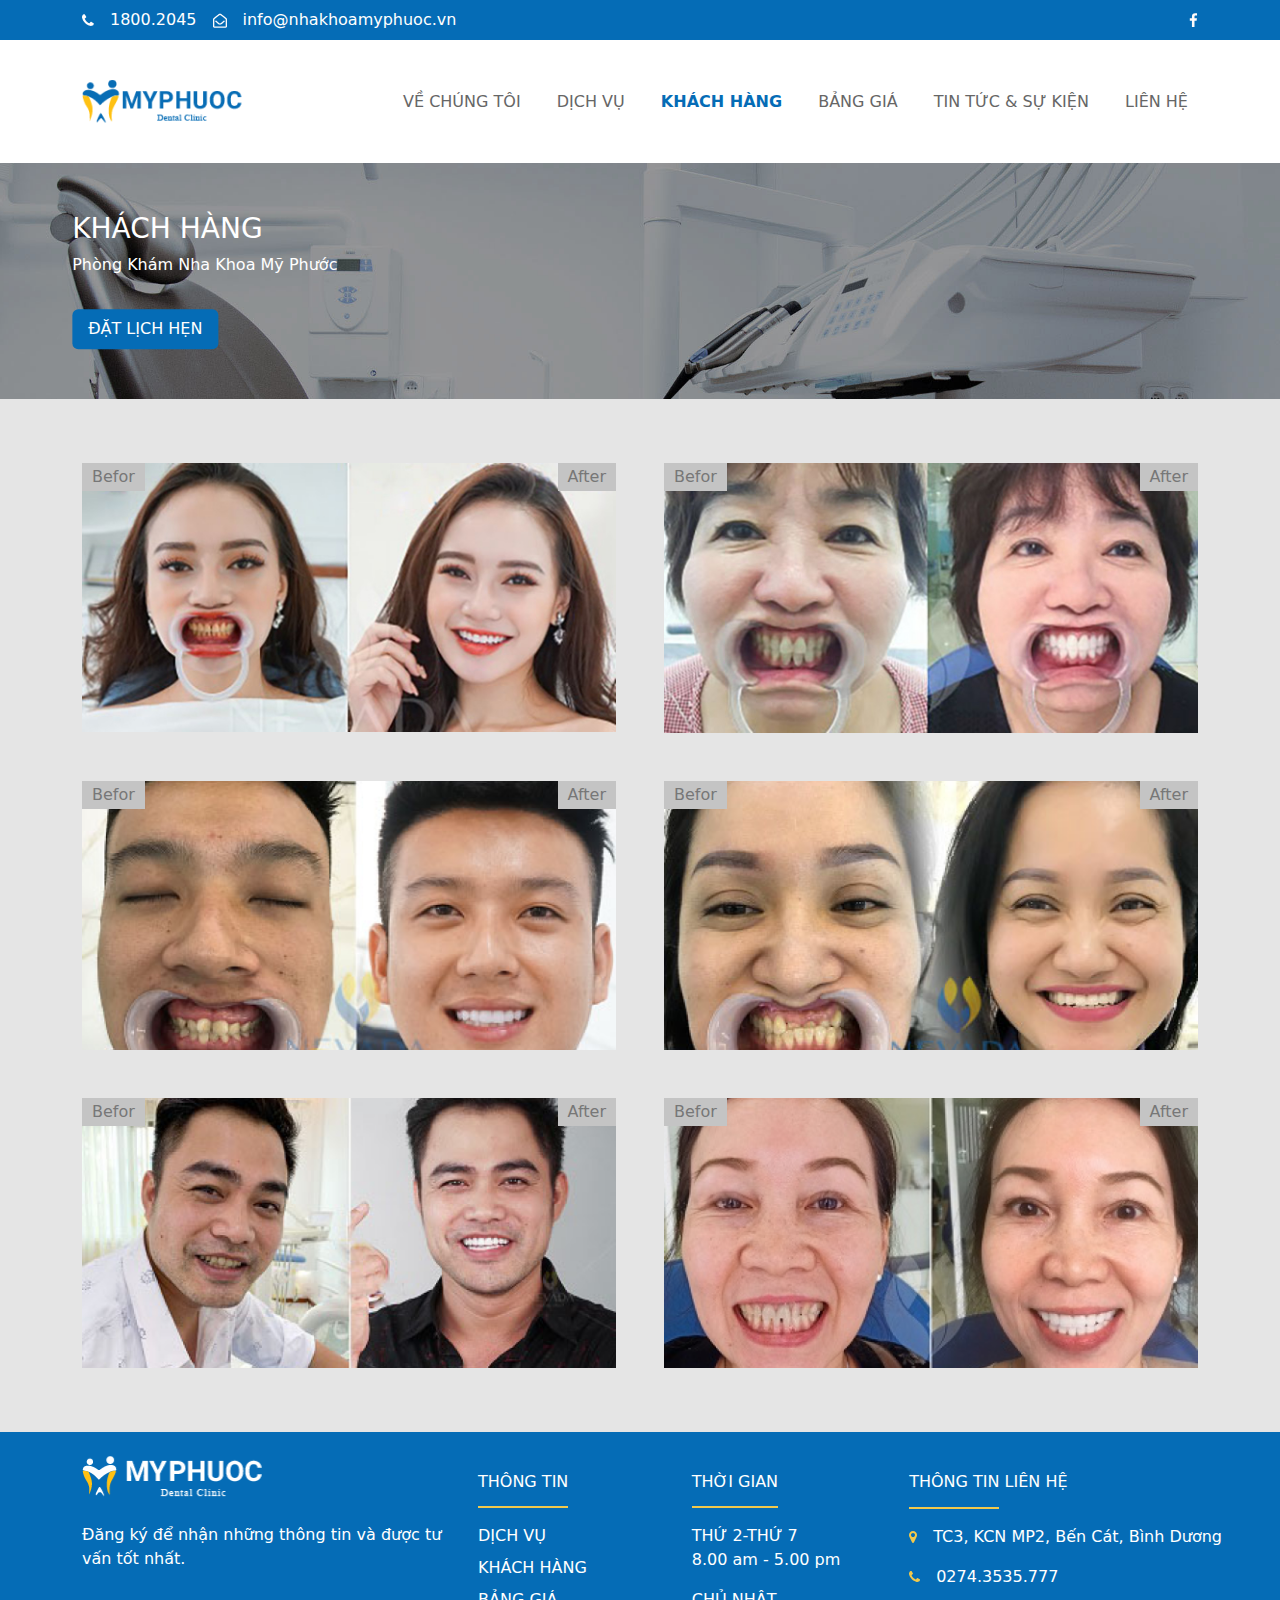
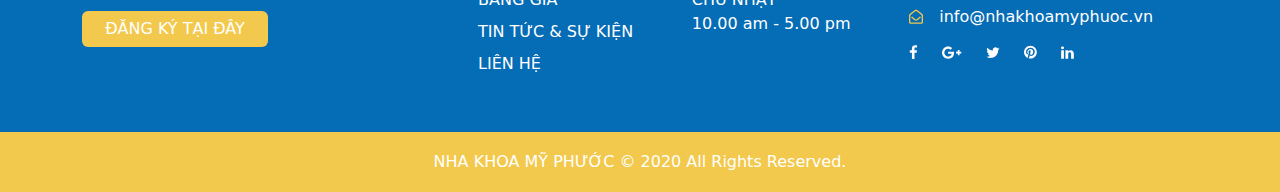
<file: khachhanghinhanh.html>
<!DOCTYPE html>
<html lang="en">
<head>
    <meta charset="UTF-8">
    <meta name="viewport" content="width=device-width, initial-scale=1.0">
    <link rel="stylesheet" href="./css/all.min.css">
    <link rel="stylesheet" href="./css/bootstrap.css">
    <link rel="stylesheet" href="./css/styles.css">
    <link rel="stylesheet" href="./css/navbarresopnsive.css">
		<link rel="icon" href="images/TITLE-ICON.png" type="image/x-icon">
    <title>HÌNH ẢNH</title>
</head>
<body>
    <header>
        <nav class="">
            <div class="bg-primary d-flex align-items-center header-sm-bg" style="height: 40px;">
                <div class="d-flex justify-content-between container " >
                    <div class="d-flex flex-row gap-3 align-items-center">
                        <img src="./images/icon_phone.svg" alt="">
                    <a href="" class="text-white">1800.2045</a>
                    <img src="./images/icon_thu.svg" alt="" class="sm-none">
                    <a href="" class="text-white">info@nhakhoamyphuoc.vn</a>
                    </div>
                    <div class="sm-none">
                        <img src="./images/icon_fb.svg" alt="">
                    </div>
                </div>
            </div>
            <div class="navbar ">
              <div class="navbar_scroll container d-flex align-items-center  pt-lg-3 pb-lg-3">
                <div class="navbar_logo col-lg-3 py-sm-3">
                   <a href="index.html"> <img src="./images/LOGO 2 MPHUOCHC 1.png" alt="w-100"></a>
                </div>
                <div class="col-lg-9 sm-none d-block">
                    <ul class="navbar_list d-flex flex-lg-row align-items-center m-0 justify-content-between">
                        <li class="menu_list"><a href="vechungtoi.html">VỀ CHÚNG TÔI</a></li>
                        <li class="menu_list"><a href="dichvu.html">DỊCH VỤ</a>
                            <ul class="drop-menu p-0">
                                <li class="drop-menu-item">
                                    <a class="drop_text_color" href="#">BỌC RĂNG SỨ</a>
                                </li>
                                <li class="drop-menu-item">
                                    <a class="drop_text_color" href="#">RĂNG SỨ THẨM MỸ</a>
                                </li>
                                <li class="drop-menu-item">
                                    <a class="drop_text_color" href="#">TRỔNG IMPLANT</a>
                                </li>
                                <li class="drop-menu-item">
                                    <a class="drop_text_color" href="#">NIỀNG RĂNG</a>
                                </li>
                                <li class="drop-menu-item">
                                    <a class="drop_text_color" href="#">LẤY CAO RĂNG</a>
                                </li>
                                <li class="drop-menu-item">
                                    <a class="drop_text_color" href="#">TRÁM RĂNG THẨM MỸ</a>
                                </li>
                            </ul>
                        </li>
                        <li class="menu_list activemenu"><a href="khachhanghinhanh.html">KHÁCH HÀNG</a> 
                            <ul class="drop-menu p-0">
                                <li class="drop-menu-item">
                                    <a class="drop_text_color" href="khachhanghinhanh.html">HÌNH ẢNH</a>
                                </li>
                                <li class="drop-menu-item">
                                    <a class="drop_text_color" href="khachhangcamnhan.html">CẢM NHẬN</a>
                                </li>
                               
                            </ul>
                        </li>
                        <li class="menu_list"><a href="#">BẢNG GIÁ</a></li>
                        <li class="menu_list"><a href="tintuc.html">TIN TỨC & SỰ KIỆN</a></li>
                        <li class="menu_list"><a href="lienhe.html">LIÊN HỆ</a></li>
                    </ul>
                 
                </div>
                <div class="col-12 d-none sm-block">
                    <div class="navmobile">
                            <div class="logo">
                                <h1 class="tetx-white m-0">Menu</h1>
                            </div>
                            <div id="mainListDiv" class="main_list">
                                <ul class="navlinks">
                                    <li><a href="vechungtoi.html">VỀ CHÚNG TÔI</a></li>
                                    <li><a href="#">DỊCH VỤ</a></li>
                                    <li><a href="#">KHÁCH HÀNG</a></li>
                                    <li><a href="#">BẢNG GIÁ</a></li>
                                    <li><a href="#">TIN TỨC & SỰ KIỆN</a></li>
                                    <li><a href="#">LIÊN HỆ</a></li>
                                </ul>
                            </div>
                            <span class="navTrigger">
                                <i></i>
                                <i></i>
                                <i></i>
                            </span>
                       
                        </div>
                </div>
              </div>
            </div>
        </nav>   
   </header>
   <main class="bg-home-gray">
        <section class="banner">
            <div class="position-relative">
                <img src="./images/pageheader.png" alt="" class="w-100">
                <div class="position-absolute top-50 left-16 translate-middle">
                    <div class="d-flex flex-column align-items-start">
                        <h3 class="text-white">KHÁCH HÀNG</h3>
                        <p class="text-white">Phòng Khám Nha Khoa Mỹ Phước</p>
                        <button type="button" class="px-3 py-2 mt-3 btn btn-primary btnhover zoom2">ĐẶT LỊCH HẸN</button>
                    </div>
                 
                </div>
            </div>
        </section>
        <section class="customer py-5 container text-center">
            <div class="grid grid-cols-2 sm-grid-col-1 gap-5 my-3">
                <div class="position-relative zoom2">
                    <img src="./images/gallery-img-1 1.jpg" alt="" class="w-100">
                    <div class="customer_text position-absolute d-flex justify-content-between top-0 w-100" >
                        <span>Befor</span>
                        <span>After</span>
                    </div>
                </div>
                <div class="position-relative zoom2">
                    <img src="./images/gallery-img-2 1.jpg" alt="" class="w-100">
                    <div class="customer_text position-absolute d-flex justify-content-between top-0 w-100" >
                        <span>Befor</span>
                        <span>After</span>
                    </div>
                </div>
                <div class="position-relative zoom2">
                    <img src="./images/gallery-img-3 1.png" alt="" class="w-100">
                    <div class="customer_text position-absolute d-flex justify-content-between top-0 w-100" >
                        <span>Befor</span>
                        <span>After</span>
                    </div>
                </div>
                <div class="position-relative zoom2">
                    <img src="./images/gallery-img-4 1.png " alt="" class="w-100">
                    <div class="customer_text position-absolute d-flex justify-content-between top-0 w-100" >
                        <span>Befor</span>
                        <span>After</span>
                    </div>
                </div>
                <div class="position-relative zoom2">
                    <img src="./images/gallery-img-5 1.png" alt="" class="w-100">
                    <div class="customer_text position-absolute d-flex justify-content-between top-0 w-100" >
                        <span>Befor</span>
                        <span>After</span>
                    </div>
                </div>
                <div class="position-relative zoom2">
                    <img src="./images/gallery-img-6 1.png" alt="" class="w-100">
                    <div class="customer_text position-absolute d-flex justify-content-between top-0 w-100" >
                        <span>Befor</span>
                        <span>After</span>
                    </div>
                </div>
            </div>
        </section>
   </main>
   <footer class=" ">
    <div class="footer py-4 bg-primary">
        <div class="container d-flex gap-4 sm-flex-comlumn">
            <div class="col-lg-4 col-sm-12 d-flex flex-column gap-4">
                <div>
                    <img src="./images/logo_footer.png" alt="">
                </div>
                <p class="text-white">Đăng ký để nhận những thông tin và được tư vấn tốt nhất.</p>
                <button type="button" class="btn text-white w-50 zoom2" style="background-color: #F2C94C;">ĐĂNG KÝ TẠI ĐÂY</button>
            </div>
            <div class="col-lg-8 col-sm-12 d-flex py-3 justify-content-between sm-flex-comlumn">
                <div>
                    <h6 class="text-white footer_bd_yellow">THÔNG TIN</h6>
                    <ul class="p-0 footer_list d-flex flex-column gap-2 pt-2">
                        <li><a href="dichvu.html">DỊCH VỤ</a></li>
                        <li><a href="">KHÁCH HÀNG</a></li>
                        <li><a href="">BẢNG GIÁ</a></li>
                        <li><a href="tintuc.html">TIN TỨC & SỰ KIỆN</a></li>
                        <li><a href="lienhe.html">LIÊN HỆ</a></li>
                    </ul>
                </div>
                <div>
                    <h6 class="text-white footer_bd_yellow">THỜI GIAN</h6>
                    <p class="text-white pt-2">THỨ 2-THỨ 7 <br>
                        8.00 am - 5.00 pm
                        </p>
                        <p class="text-white">CHỦ NHẬT <br>
                            10.00 am - 5.00 pm</p>
                </div>
                <div class="">
                    <h6 class="text-white">THÔNG TIN LIÊN HỆ</h6>
                    <p class="pt-2 footer_bd_with"></p>
                    <div class="d-flex flex-column gap-3">
                        <div class="d-flex gap-3 align-items-center">
                            <img src="./images/icon_map.svg" alt="">
                            <p class="m-0 text-white">TC3, KCN MP2, Bến Cát, Bình Dương</p>
                        </div>
                        <div class="d-flex gap-3 align-items-center">
                            <img src="./images/icon_phone_yellow.svg" alt="">
                            <p  class="m-0 text-white">0274.3535.777</p>
                        </div>
                        <div class="d-flex gap-3 align-items-center">
                            <img src="./images/icon_thu_yellow.svg" alt="">
                            <p  class="m-0 text-white">info@nhakhoamyphuoc.vn</p>
                        </div>
                        <div class="d-flex gap-4">
                            <img src="./images/icon_fb.svg" alt="">
                            <img src="./images/icon_google.svg" alt="">
                            <img src="./images/icon_title.svg" alt="">
                            <img src="./images/icon_p.svg" alt="">
                            <img src="./images/icon_in.svg" alt="">
                        </div>
                    </div>
                </div>
            </div>
            
        </div>
    </div>
    <div class="footer-gb d-flex justify-content-center text-center align-items-center">
        <p class="text-white m-0">NHA KHOA MỸ PHƯỚC © 2020 All Rights Reserved.</p>
    </div>
   </footer>
    <script src="./js/bootstrap.bundle.min.js"></script>
    <script src="./js/script.js"></script>
</body>
</html>
</file>
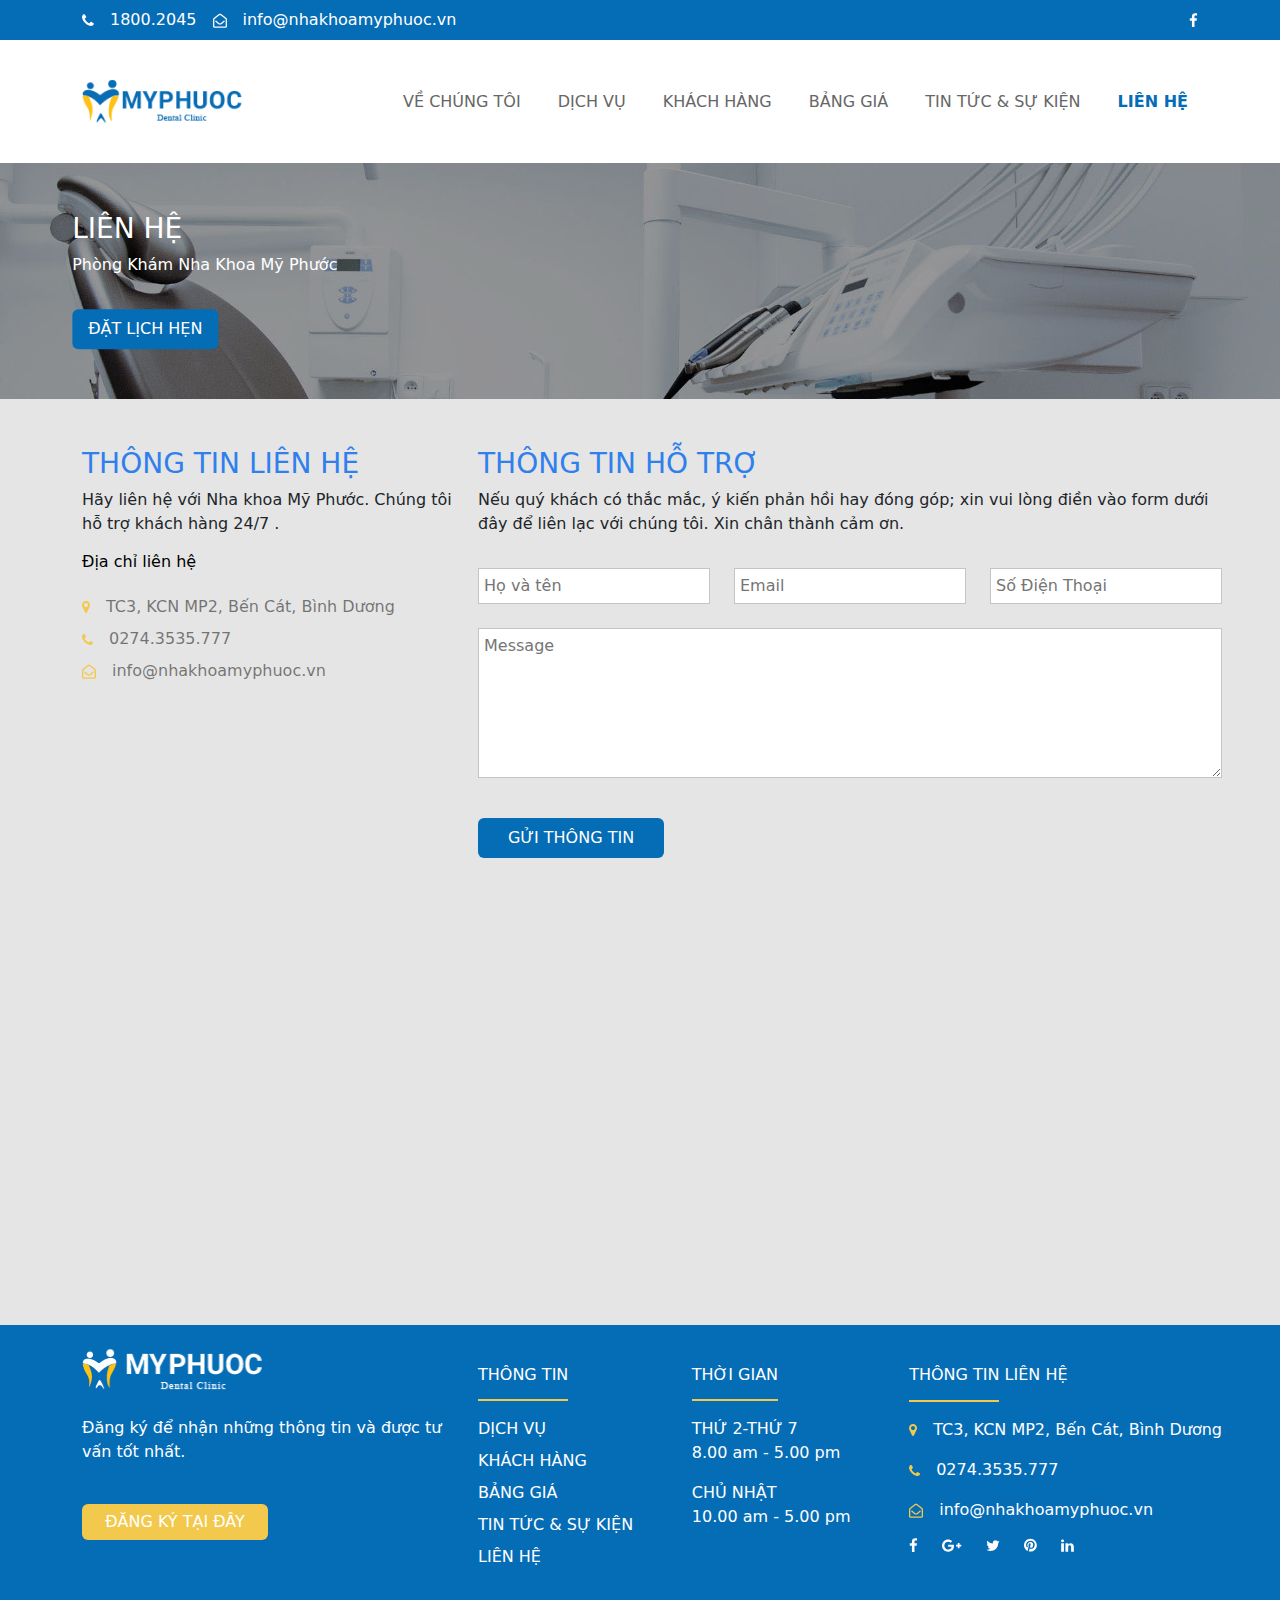
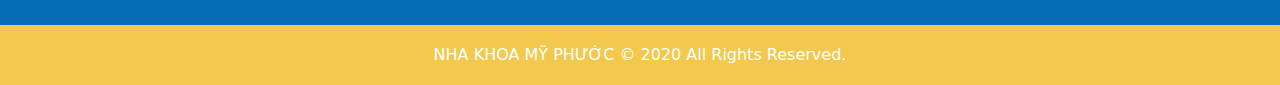
<file: lienhe.html>
<!DOCTYPE html>
<html lang="en">
<head>
    <meta charset="UTF-8">
    <meta name="viewport" content="width=device-width, initial-scale=1.0">
    <link rel="stylesheet" href="./css/all.min.css">
    <link rel="stylesheet" href="./css/bootstrap.css">
    <link rel="stylesheet" href="./css/styles.css">
    <link rel="stylesheet" href="./css/navbarresopnsive.css">
		<link rel="icon" href="images/TITLE-ICON.png" type="image/x-icon">
    <title>LIÊN HỆ</title>
</head>
<body>
    <header>
        <nav class="">
            <div class="bg-primary d-flex align-items-center header-sm-bg" style="height: 40px;">
                <div class="d-flex justify-content-between container " >
                    <div class="d-flex flex-row gap-3 align-items-center">
                        <img src="./images/icon_phone.svg" alt="">
                    <a href="" class="text-white">1800.2045</a>
                    <img src="./images/icon_thu.svg" alt="" class="sm-none">
                    <a href="" class="text-white">info@nhakhoamyphuoc.vn</a>
                    </div>
                    <div class="sm-none">
                        <img src="./images/icon_fb.svg" alt="">
                    </div>
                </div>
            </div>
            <div class="navbar ">
              <div class="navbar_scroll container d-flex align-items-center  pt-lg-3 pb-lg-3">
                <div class="navbar_logo col-lg-3 py-sm-3">
                   <a href="index.html"> <img src="./images/LOGO 2 MPHUOCHC 1.png" alt="w-100"></a>
                </div>
                <div class="col-lg-9 sm-none d-block">
                    <ul class="navbar_list d-flex flex-lg-row align-items-center m-0 justify-content-between">
                        <li class="menu_list"><a href="vechungtoi.html">VỀ CHÚNG TÔI</a></li>
                        <li class="menu_list"><a href="dichvu.html">DỊCH VỤ</a>
                            <ul class="drop-menu p-0">
                                <li class="drop-menu-item">
                                    <a class="drop_text_color" href="#">BỌC RĂNG SỨ</a>
                                </li>
                                <li class="drop-menu-item">
                                    <a class="drop_text_color" href="#">RĂNG SỨ THẨM MỸ</a>
                                </li>
                                <li class="drop-menu-item">
                                    <a class="drop_text_color" href="#">TRỒNG IMPLANT</a>
                                </li>
                                <li class="drop-menu-item">
                                    <a class="drop_text_color" href="#">NIỀNG RĂNG</a>
                                </li>
                                <li class="drop-menu-item">
                                    <a class="drop_text_color" href="#">LẤY CAO RĂNG</a>
                                </li>
                                <li class="drop-menu-item">
                                    <a class="drop_text_color" href="#">TRÁM RĂNG THẨM MỸ</a>
                                </li>
                            </ul>
                        </li>
                        <li class="menu_list"><a href="khachhanghinhanh.html">KHÁCH HÀNG</a> 
                            <ul class="drop-menu p-0">
                                <li class="drop-menu-item">
                                    <a class="drop_text_color" href="khachhanghinhanh.html">HÌNH ẢNH</a>
                                </li>
                                <li class="drop-menu-item">
                                    <a class="drop_text_color" href="khachhangcamnhan.html">CẢM NHẬN</a>
                                </li>
                               
                            </ul>
                        </li>
                        <li class="menu_list"><a href="#">BẢNG GIÁ</a></li>
                        <li class="menu_list"><a href="tintuc.html">TIN TỨC & SỰ KIỆN</a></li>
                        <li class="menu_list activemenu"><a href="lienhe.html">LIÊN HỆ</a></li>
                    </ul>
                 
                </div>
                <div class="col-12 d-none sm-block">
                    <div class="navmobile">
                            <div class="logo">
                                <h1 class="tetx-white m-0">Menu</h1>
                            </div>
                            <div id="mainListDiv" class="main_list">
                                <ul class="navlinks">
                                    <li><a href="vechungtoi.html">VỀ CHÚNG TÔI</a></li>
                                    <li><a href="#">DỊCH VỤ</a></li>
                                    <li><a href="#">KHÁCH HÀNG</a></li>
                                    <li><a href="#">BẢNG GIÁ</a></li>
                                    <li><a href="#">TIN TỨC & SỰ KIỆN</a></li>
                                    <li><a href="#">LIÊN HỆ</a></li>
                                </ul>
                            </div>
                            <span class="navTrigger">
                                <i></i>
                                <i></i>
                                <i></i>
                            </span>
                       
                        </div>
                </div>
              </div>
            </div>
        </nav>   
   </header>
   <main class="bg-home-gray">
        <section class="banner">
            <div class="position-relative">
                <img src="./images/pageheader.png" alt="" class="w-100">
                <div class="position-absolute top-50 left-16 translate-middle">
                    <div class="d-flex flex-column align-items-start">
                        <h3 class="text-white">LIÊN HỆ</h3>
                        <p class="text-white">Phòng Khám Nha Khoa Mỹ Phước</p>
                        <button type="button" class="px-3 py-2 mt-3 btn btn-primary btnhover zoom2">ĐẶT LỊCH HẸN</button>
                    </div>
                 
                </div>
            </div>
        </section>
       <section class="container py-5">
        <div class="d-flex gap-4">
            <div class="col-4">
                <h3>THÔNG TIN LIÊN HỆ</h3>
                <p>Hãy liên hệ với Nha khoa Mỹ Phước. Chúng tôi hỗ trợ khách hàng 24/7 .</p>
                <h6 class="text-black">Địa chỉ liên hệ</h6>
                <div class="d-flex flex-column gap-2 pt-3">
                    <div class="d-flex gap-3 align-items-center">
                        <img src="./images/icon_map.svg" alt="">
                        <p class="m-0 text-black-50">TC3, KCN MP2, Bến Cát, Bình Dương</p>
                    </div>
                    <div class="d-flex gap-3 align-items-center">
                        <img src="./images/icon_phone_yellow.svg" alt="">
                        <p  class="m-0 text-black-50">0274.3535.777</p>
                    </div>
                    <div class="d-flex gap-3 align-items-center">
                        <img src="./images/icon_thu_yellow.svg" alt="">
                        <p  class="m-0 text-black-50">info@nhakhoamyphuoc.vn</p>
                    </div>
                   
                </div>
            </div>
            <div class="col-8 ">
                <h3>THÔNG TIN HỖ TRỢ</h3>
                <p>Nếu quý khách có thắc mắc, ý kiến phản hồi hay đóng góp; xin vui lòng điền vào form dưới đây để liên lạc với chúng tôi. Xin chân thành cảm ơn.</p>
                <div class="lienhe d-flex flex-column gap-4 py-3">
                    <div class="d-grid grid-cols-3 gap-4">
                        <input type="text" placeholder="Họ và tên" >
                        <input type="text" placeholder="Email">
                        <input type="text" placeholder="Số Điện Thoại">
                    </div>
                    <textarea name="" id="" placeholder="Message" class="w-100"></textarea>
                    <input type="submit" name="GỬI THÔNG TIN" value="GỬI THÔNG TIN" class="w-25 py-2 mt-3 btn btn-primary btnhover zoom2 " >
                </div>
               
            </div>
        </div>
        <div class="py-5">
            <iframe src="https://www.google.com/maps/embed?pb=!1m18!1m12!1m3!1d3919.00241127675!2d106.67690897326452!3d10.811126558556266!2m3!1f0!2f0!3f0!3m2!1i1024!2i768!4f13.1!3m3!1m2!1s0x317528de33d97b13%3A0x31fc933907ec0f93!2sArena%20Multimedia!5e0!3m2!1sen!2s!4v1712422749441!5m2!1sen!2s" width="100%" height="300" style="border:0;" allowfullscreen="" loading="lazy" referrerpolicy="no-referrer-when-downgrade"></iframe>
        </div>
       </section>
   </main>
   <footer class=" ">
    <div class="footer py-4 bg-primary">
        <div class="container d-flex gap-4 sm-flex-comlumn">
            <div class="col-lg-4 col-sm-12 d-flex flex-column gap-4">
                <div>
                    <img src="./images/logo_footer.png" alt="">
                </div>
                <p class="text-white">Đăng ký để nhận những thông tin và được tư vấn tốt nhất.</p>
                <button type="button" class="btn text-white w-50 zoom2" style="background-color: #F2C94C;">ĐĂNG KÝ TẠI ĐÂY</button>
            </div>
            <div class="col-lg-8 col-sm-12 d-flex py-3 justify-content-between sm-flex-comlumn">
                <div>
                    <h6 class="text-white footer_bd_yellow">THÔNG TIN</h6>
                    <ul class="p-0 footer_list d-flex flex-column gap-2 pt-2">
                        <li><a href="dichvu.html">DỊCH VỤ</a></li>
                        <li><a href="">KHÁCH HÀNG</a></li>
                        <li><a href="">BẢNG GIÁ</a></li>
                        <li><a href="tintuc.html">TIN TỨC & SỰ KIỆN</a></li>
                        <li><a href="lienhe.html">LIÊN HỆ</a></li>
                    </ul>
                </div>
                <div>
                    <h6 class="text-white footer_bd_yellow">THỜI GIAN</h6>
                    <p class="text-white pt-2">THỨ 2-THỨ 7 <br>
                        8.00 am - 5.00 pm
                        </p>
                        <p class="text-white">CHỦ NHẬT <br>
                            10.00 am - 5.00 pm</p>
                </div>
                <div class="">
                    <h6 class="text-white">THÔNG TIN LIÊN HỆ</h6>
                    <p class="pt-2 footer_bd_with"></p>
                    <div class="d-flex flex-column gap-3">
                        <div class="d-flex gap-3 align-items-center">
                            <img src="./images/icon_map.svg" alt="">
                            <p class="m-0 text-white">TC3, KCN MP2, Bến Cát, Bình Dương</p>
                        </div>
                        <div class="d-flex gap-3 align-items-center">
                            <img src="./images/icon_phone_yellow.svg" alt="">
                            <p  class="m-0 text-white">0274.3535.777</p>
                        </div>
                        <div class="d-flex gap-3 align-items-center">
                            <img src="./images/icon_thu_yellow.svg" alt="">
                            <p  class="m-0 text-white">info@nhakhoamyphuoc.vn</p>
                        </div>
                        <div class="d-flex gap-4">
                            <img src="./images/icon_fb.svg" alt="">
                            <img src="./images/icon_google.svg" alt="">
                            <img src="./images/icon_title.svg" alt="">
                            <img src="./images/icon_p.svg" alt="">
                            <img src="./images/icon_in.svg" alt="">
                        </div>
                    </div>
                </div>
            </div>
            
        </div>
    </div>
    <div class="footer-gb d-flex justify-content-center text-center align-items-center">
        <p class="text-white m-0">NHA KHOA MỸ PHƯỚC © 2020 All Rights Reserved.</p>
    </div>
   </footer>
    <script src="./js/bootstrap.bundle.min.js"></script>
    <script src="./js/script.js"></script>
</body>
</html>
</file>
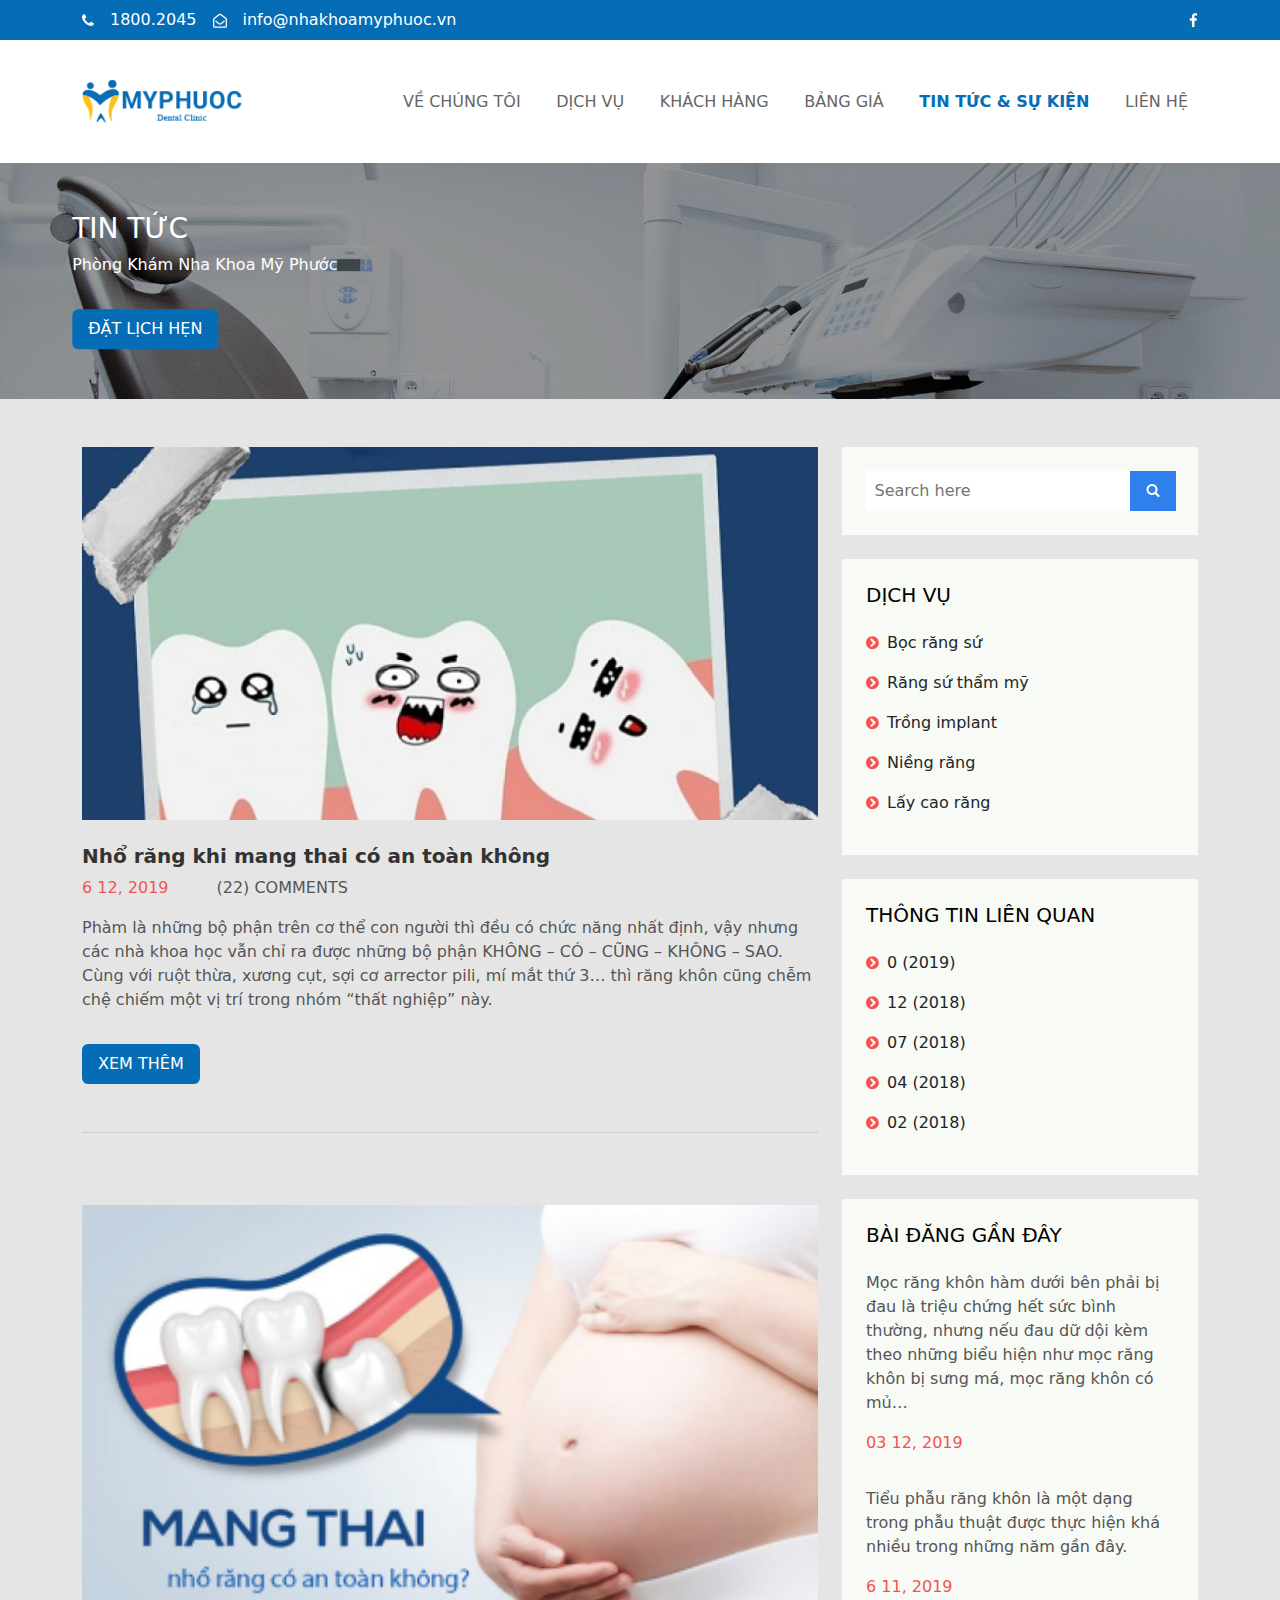
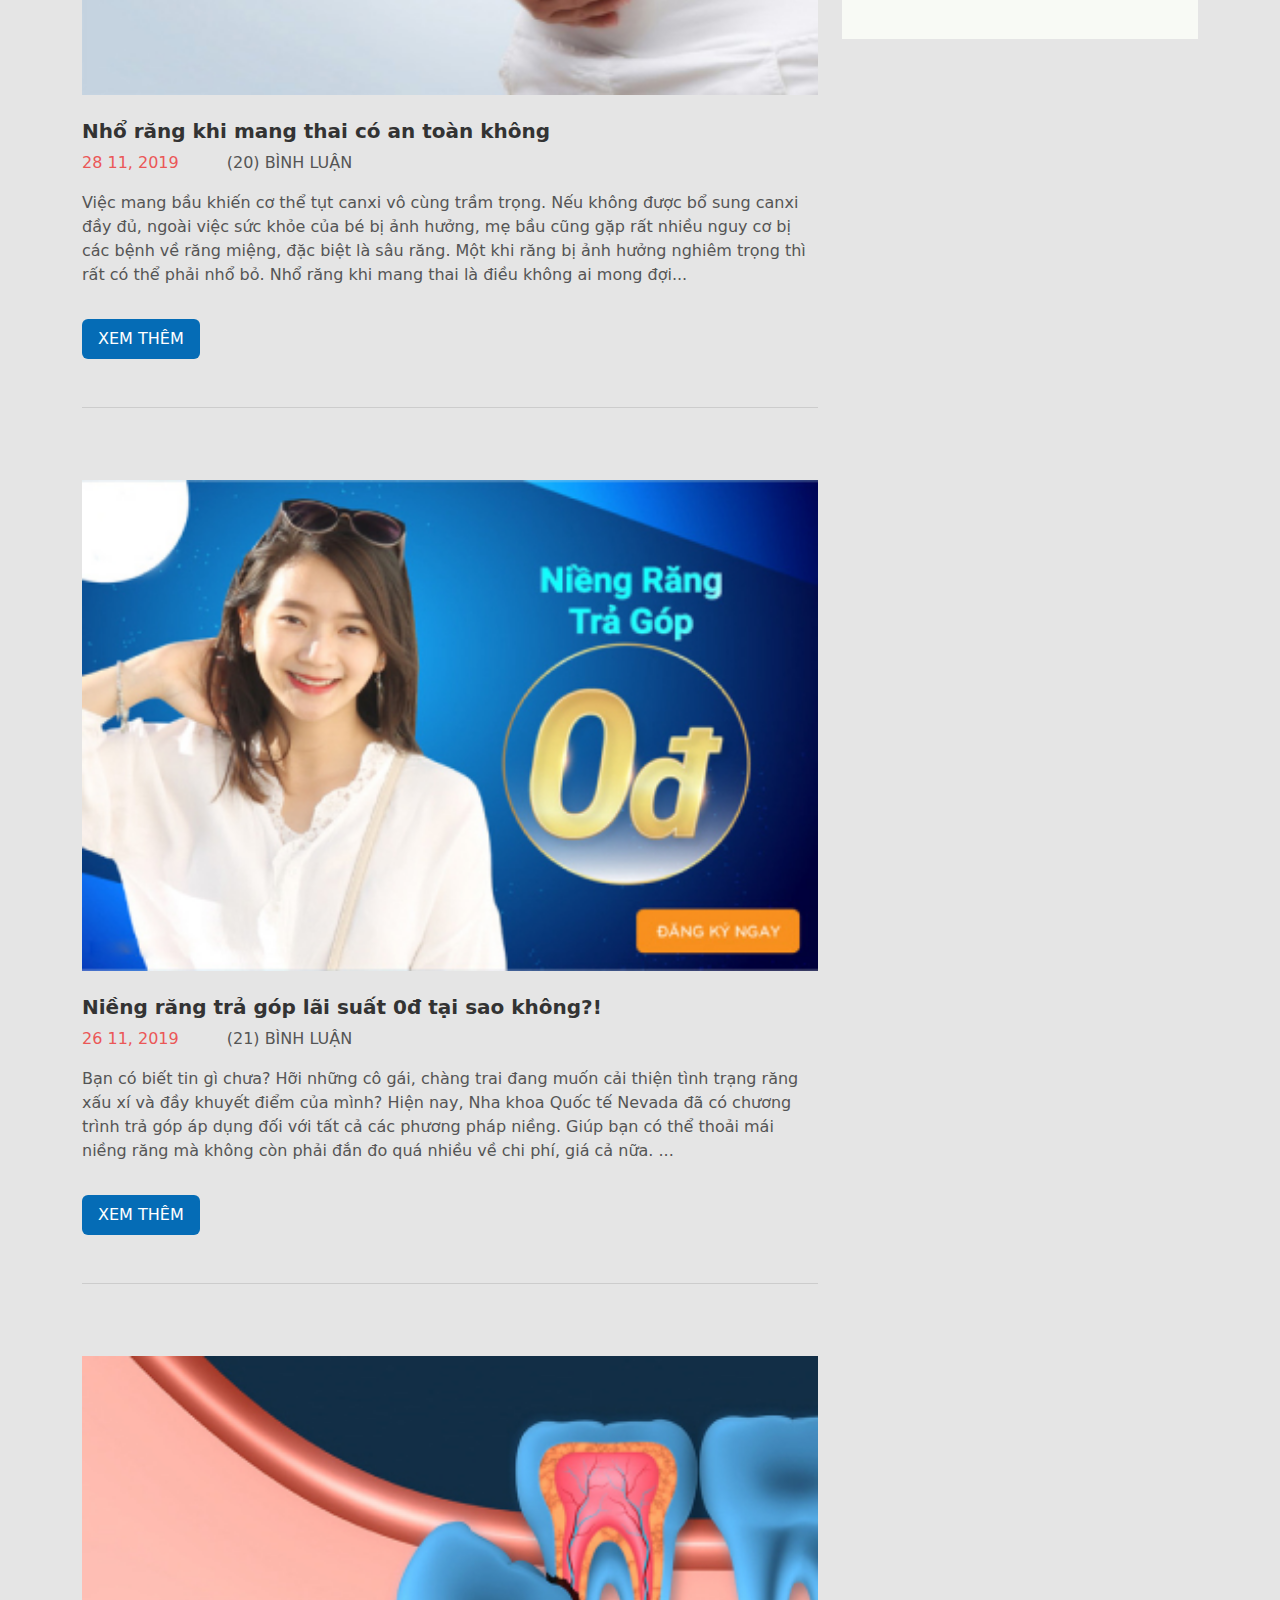
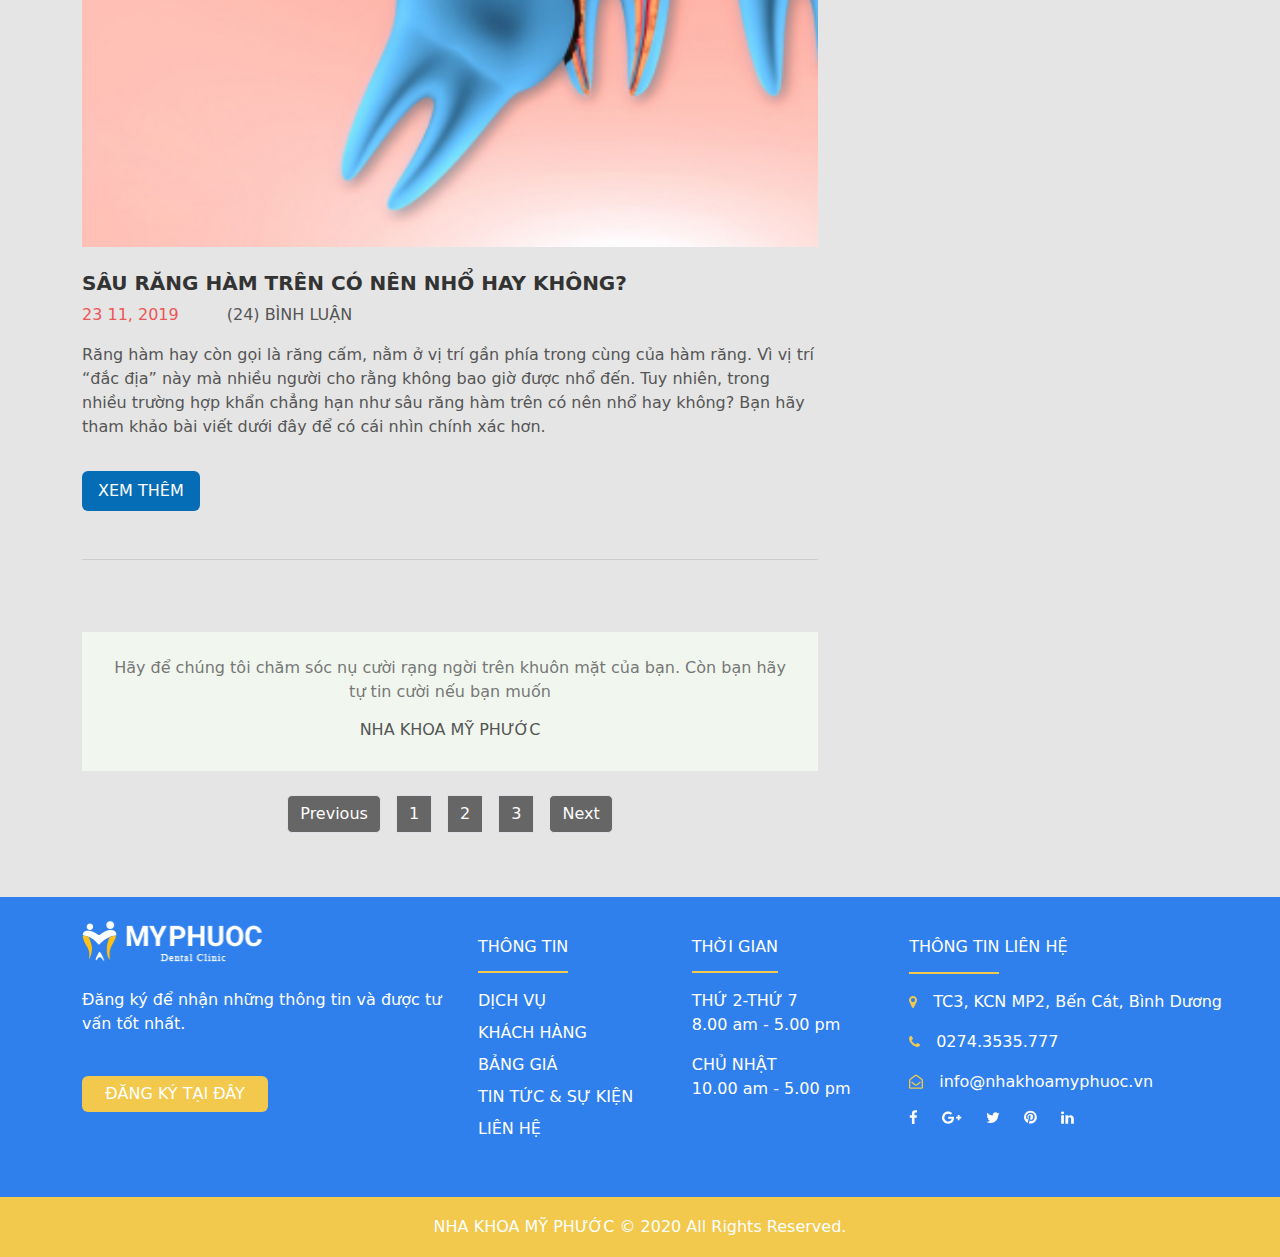
<file: tintuc.html>
<!DOCTYPE html>
<html lang="en">
<head>
    <meta charset="UTF-8">
    <meta name="viewport" content="width=device-width, initial-scale=1.0">
    <link rel="stylesheet" href="./css/all.min.css">
    <link rel="stylesheet" href="./css/bootstrap.css">
    <link rel="stylesheet" href="./css/styles.css">
    <link rel="stylesheet" href="./css/navbarresopnsive.css">
		<link rel="icon" href="images/TITLE-ICON.png" type="image/x-icon">
    <title>TIN TỨC</title>
</head>
<body>  
     <header>
    <nav class="">
        <div class="bg-primary d-flex align-items-center header-sm-bg" style="height: 40px;">
            <div class="d-flex justify-content-between container " >
                <div class="d-flex flex-row gap-3 align-items-center">
                    <img src="./images/icon_phone.svg" alt="">
                <a href="" class="text-white">1800.2045</a>
                <img src="./images/icon_thu.svg" alt="" class="sm-none">
                <a href="" class="text-white">info@nhakhoamyphuoc.vn</a>
                </div>
                <div class="sm-none">
                    <img src="./images/icon_fb.svg" alt="">
                </div>
            </div>
        </div>
        <div class="navbar ">
          <div class="navbar_scroll container d-flex align-items-center  pt-lg-3 pb-lg-3">
            <div class="navbar_logo col-lg-3 py-sm-3">
               <a href="index.html"> <img src="./images/LOGO 2 MPHUOCHC 1.png" alt="w-100"></a>
            </div>
            <div class="col-lg-9 sm-none d-block">
                <ul class="navbar_list d-flex flex-lg-row align-items-center m-0 justify-content-between">
                    <li class="menu_list "><a href="vechungtoi.html">VỀ CHÚNG TÔI</a></li>
                    <li class="menu_list"><a href="dichvu.html">DỊCH VỤ</a>
                        <ul class="drop-menu p-0">
                            <li class="drop-menu-item">
                                <a class="drop_text_color" href="#">BỌC RĂNG SỨ</a>
                            </li>
                            <li class="drop-menu-item">
                                <a class="drop_text_color" href="#">RĂNG SỨ THẨM MỸ</a>
                            </li>
                            <li class="drop-menu-item">
                                <a class="drop_text_color" href="#">TRỔNG IMPLANT</a>
                            </li>
                            <li class="drop-menu-item">
                                <a class="drop_text_color" href="#">NIỀNG RĂNG</a>
                            </li>
                            <li class="drop-menu-item">
                                <a class="drop_text_color" href="#">LẤY CAO RĂNG</a>
                            </li>
                            <li class="drop-menu-item">
                                <a class="drop_text_color" href="#">TRÁM RĂNG THẨM MỸ</a>
                            </li>
                        </ul>
                    </li>
                    <li class="menu_list"><a href="khachhanghinhanh.html">KHÁCH HÀNG</a> 
                        <ul class="drop-menu p-0">
                            <li class="drop-menu-item">
                                <a class="drop_text_color" href="khachhanghinhanh.html">HÌNH ẢNH</a>
                            </li>
                            <li class="drop-menu-item">
                                <a class="drop_text_color" href="khachhangcamnhan.html">CẢM NHẬN</a>
                            </li>
                           
                        </ul>
                    </li>
                    <li class="menu_list"><a href="#">BẢNG GIÁ</a></li>
                    <li class="menu_list activemenu"><a href="tintuc.html">TIN TỨC & SỰ KIỆN</a></li>
                    <li class="menu_list"><a href="lienhe.html">LIÊN HỆ</a></li>
                </ul>
             
            </div>
            <div class="col-12 d-none sm-block">
                <div class="navmobile">
                        <div class="logo">
                            <h1 class="tetx-white m-0">Menu</h1>
                        </div>
                        <div id="mainListDiv" class="main_list">
                            <ul class="navlinks">
                                <li><a href="vechungtoi.html">VỀ CHÚNG TÔI</a></li>
                                <li><a href="#">DỊCH VỤ</a></li>
                                <li><a href="#">KHÁCH HÀNG</a></li>
                                <li><a href="#">BẢNG GIÁ</a></li>
                                <li><a href="#">TIN TỨC & SỰ KIỆN</a></li>
                                <li><a href="#">LIÊN HỆ</a></li>
                            </ul>
                        </div>
                        <span class="navTrigger">
                            <i></i>
                            <i></i>
                            <i></i>
                        </span>
                   
                    </div>
            </div>
          </div>
        </div>
    </nav>   
</header>
   
   <main class="bg-home-gray">
        <section class="banner">
            <div class="position-relative">
                <img src="./images/pageheader.png" alt="" class="w-100">
                <div class="position-absolute top-50 left-16 translate-middle">
                    <div class="d-flex flex-column align-items-start">
                        <h3 class="text-white">TIN TỨC</h3>
                        <p class="text-white">Phòng Khám Nha Khoa Mỹ Phước</p>
                        <button type="button" class="px-3 py-2 mt-3 btn btn-primary btnhover zoom2">ĐẶT LỊCH HẸN</button>
                    </div>
                 
                </div>
            </div>
        </section>
        <section>
            <div class="container">
                <div class="row py-5">
                    <div class="col-8 d-flex flex-column gap-4 ">
                        <div class="new pb-5" >
                            <div>
                                <img src="./images/post-img-1 1.png" alt="" class="w-100">
                            </div>
                            <div class="pt-4">
                                <h6 style="font-size: 20px;font-weight: 400;color: #333333;">Nhổ răng khi mang thai có an toàn không</h6>
                                <div class="d-flex gap-5">
                                    <p style="color: #EB5757;">6 12, 2019 </p>
                                    <p style="color: #555555;">(22) COMMENTS</p>
                                </div>
                                <p style="color: #555555;">Phàm là những bộ phận trên cơ thể con người thì đều có chức năng nhất định, vậy nhưng các nhà khoa học vẫn chỉ ra được những bộ phận KHÔNG – CÓ – CŨNG – KHÔNG – SAO. Cùng với ruột thừa, xương cụt, sợi cơ arrector pili, mí mắt thứ 3… thì răng khôn cũng chễm chệ chiếm một vị trí trong nhóm “thất nghiệp” này.</p>
                               
                                <button type="button" class="px-3 py-2 mt-3 btn btn-primary btnhover zoom2">XEM THÊM</button>
                            </div>
                        </div>
                        <div class="new py-5" >
                            <div>
                                <img src="./images/post-img-small-2 1.jpg" alt="" class="w-100">
                            </div>
                            <div class="pt-4">
                                <h6 style="font-size: 20px;font-weight: 400;color: #333333;">Nhổ răng khi mang thai có an toàn không</h6>
                                <div class="d-flex gap-5">
                                    <p style="color: #EB5757;">28 11, 2019 </p>
                                    <p style="color: #555555;">(20) BÌNH LUẬN</p>
                                </div>
                                <p style="color: #555555;">Việc mang bầu khiến cơ thể tụt canxi vô cùng trầm trọng. Nếu không được bổ sung canxi đầy đủ, ngoài việc sức khỏe của bé bị ảnh hưởng, mẹ bầu cũng gặp rất nhiều nguy cơ bị các bệnh về răng miệng, đặc biệt là sâu răng. Một khi răng bị ảnh hưởng nghiêm trọng thì rất có thể phải nhổ bỏ. Nhổ răng khi mang thai là điều không ai mong đợi...</p>
                               
                                <button type="button" class="px-3 py-2 mt-3 btn btn-primary btnhover zoom2">XEM THÊM</button>
                            </div>
                        </div>
                        <div class="new py-5" >
                            <div>
                                <img src="./images/post-img-small-3 1.jpg" alt="" class="w-100">
                            </div>
                            <div class="pt-4">
                                <h6 style="font-size: 20px;font-weight: 400;color: #333333;">Niềng răng trả góp lãi suất 0đ tại sao không?!</h6>
                                <div class="d-flex gap-5">
                                    <p style="color: #EB5757;">26 11, 2019 </p>
                                    <p style="color: #555555;"> (21) BÌNH LUẬN</p>
                                </div>
                                <p style="color: #555555;">Bạn có biết tin gì chưa? Hỡi những cô gái, chàng trai đang muốn cải thiện tình trạng răng xấu xí và đầy khuyết điểm của mình? Hiện nay, Nha khoa Quốc tế Nevada đã có chương trình trả góp áp dụng đối với tất cả các phương pháp niềng. Giúp bạn có thể thoải mái niềng răng mà không còn phải đắn đo quá nhiều về chi phí, giá cả nữa. ...</p>
                               
                                <button type="button" class=" px-3 py-2 mt-3 btn btn-primary btnhover zoom2">XEM THÊM</button>
                            </div>
                        </div>
                        <div class="new py-5" >
                            <div>
                                <img src="./images/post-img-small-1 1.jpg" alt="" class="w-100">
                            </div>
                            <div class="pt-4">
                                <h6 style="font-size: 20px;font-weight: 400;color: #333333;">SÂU RĂNG HÀM TRÊN CÓ NÊN NHỔ HAY KHÔNG?</h6>
                                <div class="d-flex gap-5">
                                    <p style="color: #EB5757;">23 11, 2019</p>
                                    <p style="color: #555555;"> (24) BÌNH LUẬN</p>
                                </div>
                                <p style="color: #555555;">Răng hàm hay còn gọi là răng cấm, nằm ở vị trí gần phía trong cùng của hàm răng. Vì vị trí “đắc địa” này mà nhiều người cho rằng không bao giờ được nhổ đến. Tuy nhiên, trong nhiều trường hợp khẩn chẳng hạn như sâu răng hàm trên có nên nhổ hay không? Bạn hãy tham khảo bài viết dưới đây để có cái nhìn chính xác hơn.</p>
                               
                                <button type="button" class=" px-3 py-2 mt-3 btn btn-primary btnhover zoom2">XEM THÊM</button>
                            </div>
                        </div>
                        <div style="background: #F1F7EF;" class="text-center p-4 mt-5">
                            <p style="font-weight: 400;color: #777777;">Hãy để chúng tôi chăm sóc nụ cười rạng ngời trên khuôn mặt của bạn. Còn bạn hãy tự tin cười nếu bạn muốn</p>
                            <h6 style="font-weight: 400;color: #555555;">NHA KHOA MỸ PHƯỚC</h6>
                        </div>
                        <div>
                            <nav aria-label="Page navigation example d-flex">
                                <ul class="pagination d-flex flex-lg-row gap-3 justify-content-center">
                                  <li class="page-item" ><a class="page-link" href="#" style="border-radius: 5px !important;">Previous</a></li>
                                  <li class="page-item"><a class="page-link" href="#">1</a></li>
                                  <li class="page-item"><a class="page-link" href="#">2</a></li>
                                  <li class="page-item"><a class="page-link" href="#">3</a></li>
                                  <li class="page-item"><a class="page-link" href="#" style="border-radius: 5px !important;">Next</a></li>
                                </ul>
                              </nav>
                        </div>
                    </div>
                    <div class="col-4 d-flex flex-column gap-4">
                        <div class="bg-search d-flex justify-content-center py-4">
                            <div class="d-flex ">
                              <input class="py-2 border-0" type="search" placeholder="Search here" aria-label="Search" style="width: 265px;padding: 0 10px;">
                              <button class="d-flex justify-content-center align-items-center py-2 px-3 border-0" type="submit"><img src="./images/icon_search.png" alt=""></button>
                            </div>
                          </div>
                          <div class="p-4 bg-search">
                            <h5 class="text-black">DỊCH VỤ</h5>
                            <p class="d-flex gap-2 pt-3"><span><img src="./images/icon_around.svg" alt=""></span>Bọc răng sứ</p>
                            <p class="d-flex gap-2"><span><img src="./images/icon_around.svg" alt=""></span>Răng sứ thẩm mỹ</p>
                            <p class="d-flex gap-2"><span><img src="./images/icon_around.svg" alt=""></span>Trồng implant</p>
                            <p class="d-flex gap-2"><span><img src="./images/icon_around.svg" alt=""></span>Niềng răng </p>
                            <p class="d-flex gap-2"><span><img src="./images/icon_around.svg" alt=""></span>Lấy cao răng</p>
                          </div>
                          <div class="p-4 bg-search">
                            <h5 class="text-black">THÔNG TIN LIÊN QUAN</h5>
                            <p class="d-flex gap-2 pt-3"><span><img src="./images/icon_around.svg" alt=""></span>0 (2019)</p>
                            <p class="d-flex gap-2"><span><img src="./images/icon_around.svg" alt=""></span>12 (2018)</p>
                            <p class="d-flex gap-2"><span><img src="./images/icon_around.svg" alt=""></span>07 (2018)</p>
                            <p class="d-flex gap-2"><span><img src="./images/icon_around.svg" alt=""></span>04 (2018)</p>
                            <p class="d-flex gap-2"><span><img src="./images/icon_around.svg" alt=""></span>02 (2018)</p>
                          </div>
                          <div class="p-4 bg-search">
                            <h5 class="text-black">BÀI ĐĂNG GẦN ĐÂY</h5>
                            <div class="pt-3">
                                <p style="color: #555555;">Mọc răng khôn hàm dưới bên phải bị đau là triệu chứng hết sức bình thường, nhưng nếu đau dữ dội kèm theo những biểu hiện như mọc răng khôn bị sưng má, mọc răng khôn có mủ…</p>
                                <p style="color: #F25252;">03 12,  2019</p>
                            </div>
                            <div class="pt-3">
                                <p style="color: #555555;">Tiểu phẫu răng khôn là một dạng trong phẫu thuật được thực hiện khá nhiều trong những năm gần đây.</p>
                                <p style="color: #F25252;">6 11, 2019</p>
                            </div>
                          </div>
                    </div>
                </div>
            </div>
        </section>
   </main>
   <footer class=" ">
    <div class="footer py-4">
        <div class="container d-flex gap-4 sm-flex-comlumn">
            <div class="col-lg-4 col-sm-12 d-flex flex-column gap-4">
                <div>
                    <img src="./images/logo_footer.png" alt="">
                </div>
                <p class="text-white">Đăng ký để nhận những thông tin và được tư vấn tốt nhất.</p>
                <button type="button" class="btn text-white w-50 zoom2" style="background-color: #F2C94C;">ĐĂNG KÝ TẠI ĐÂY</button>
            </div>
            <div class="col-lg-8 col-sm-12 d-flex py-3 justify-content-between sm-flex-comlumn">
                <div>
                    <h6 class="text-white footer_bd_yellow">THÔNG TIN</h6>
                    <ul class="p-0 footer_list d-flex flex-column gap-2 pt-2">
                        <li><a href="">DỊCH VỤ</a></li>
                        <li><a href="">KHÁCH HÀNG</a></li>
                        <li><a href="">BẢNG GIÁ</a></li>
                        <li><a href="">TIN TỨC & SỰ KIỆN</a></li>
                        <li><a href="">LIÊN HỆ</a></li>
                    </ul>
                </div>
                <div>
                    <h6 class="text-white footer_bd_yellow">THỜI GIAN</h6>
                    <p class="text-white pt-2">THỨ 2-THỨ 7 <br>
                        8.00 am - 5.00 pm
                        </p>
                        <p class="text-white">CHỦ NHẬT <br>
                            10.00 am - 5.00 pm</p>
                </div>
                <div class="">
                    <h6 class="text-white">THÔNG TIN LIÊN HỆ</h6>
                    <p class="pt-2 footer_bd_with"></p>
                    <div class="d-flex flex-column gap-3">
                        <div class="d-flex gap-3 align-items-center">
                            <img src="./images/icon_map.svg" alt="">
                            <p class="m-0 text-white">TC3, KCN MP2, Bến Cát, Bình Dương</p>
                        </div>
                        <div class="d-flex gap-3 align-items-center">
                            <img src="./images/icon_phone_yellow.svg" alt="">
                            <p  class="m-0 text-white">0274.3535.777</p>
                        </div>
                        <div class="d-flex gap-3 align-items-center">
                            <img src="./images/icon_thu_yellow.svg" alt="">
                            <p  class="m-0 text-white">info@nhakhoamyphuoc.vn</p>
                        </div>
                        <div class="d-flex gap-4">
                            <img src="./images/icon_fb.svg" alt="">
                            <img src="./images/icon_google.svg" alt="">
                            <img src="./images/icon_title.svg" alt="">
                            <img src="./images/icon_p.svg" alt="">
                            <img src="./images/icon_in.svg" alt="">
                        </div>
                    </div>
                </div>
            </div>
            
        </div>
    </div>
    <div class="footer-gb d-flex justify-content-center text-center align-items-center">
        <p class="text-white m-0">NHA KHOA MỸ PHƯỚC © 2020 All Rights Reserved.</p>
    </div>
   </footer>
    <script src="./js/bootstrap.bundle.min.js"></script>
    <script src="./js/script.js"></script>
</body>
</html>
</file>
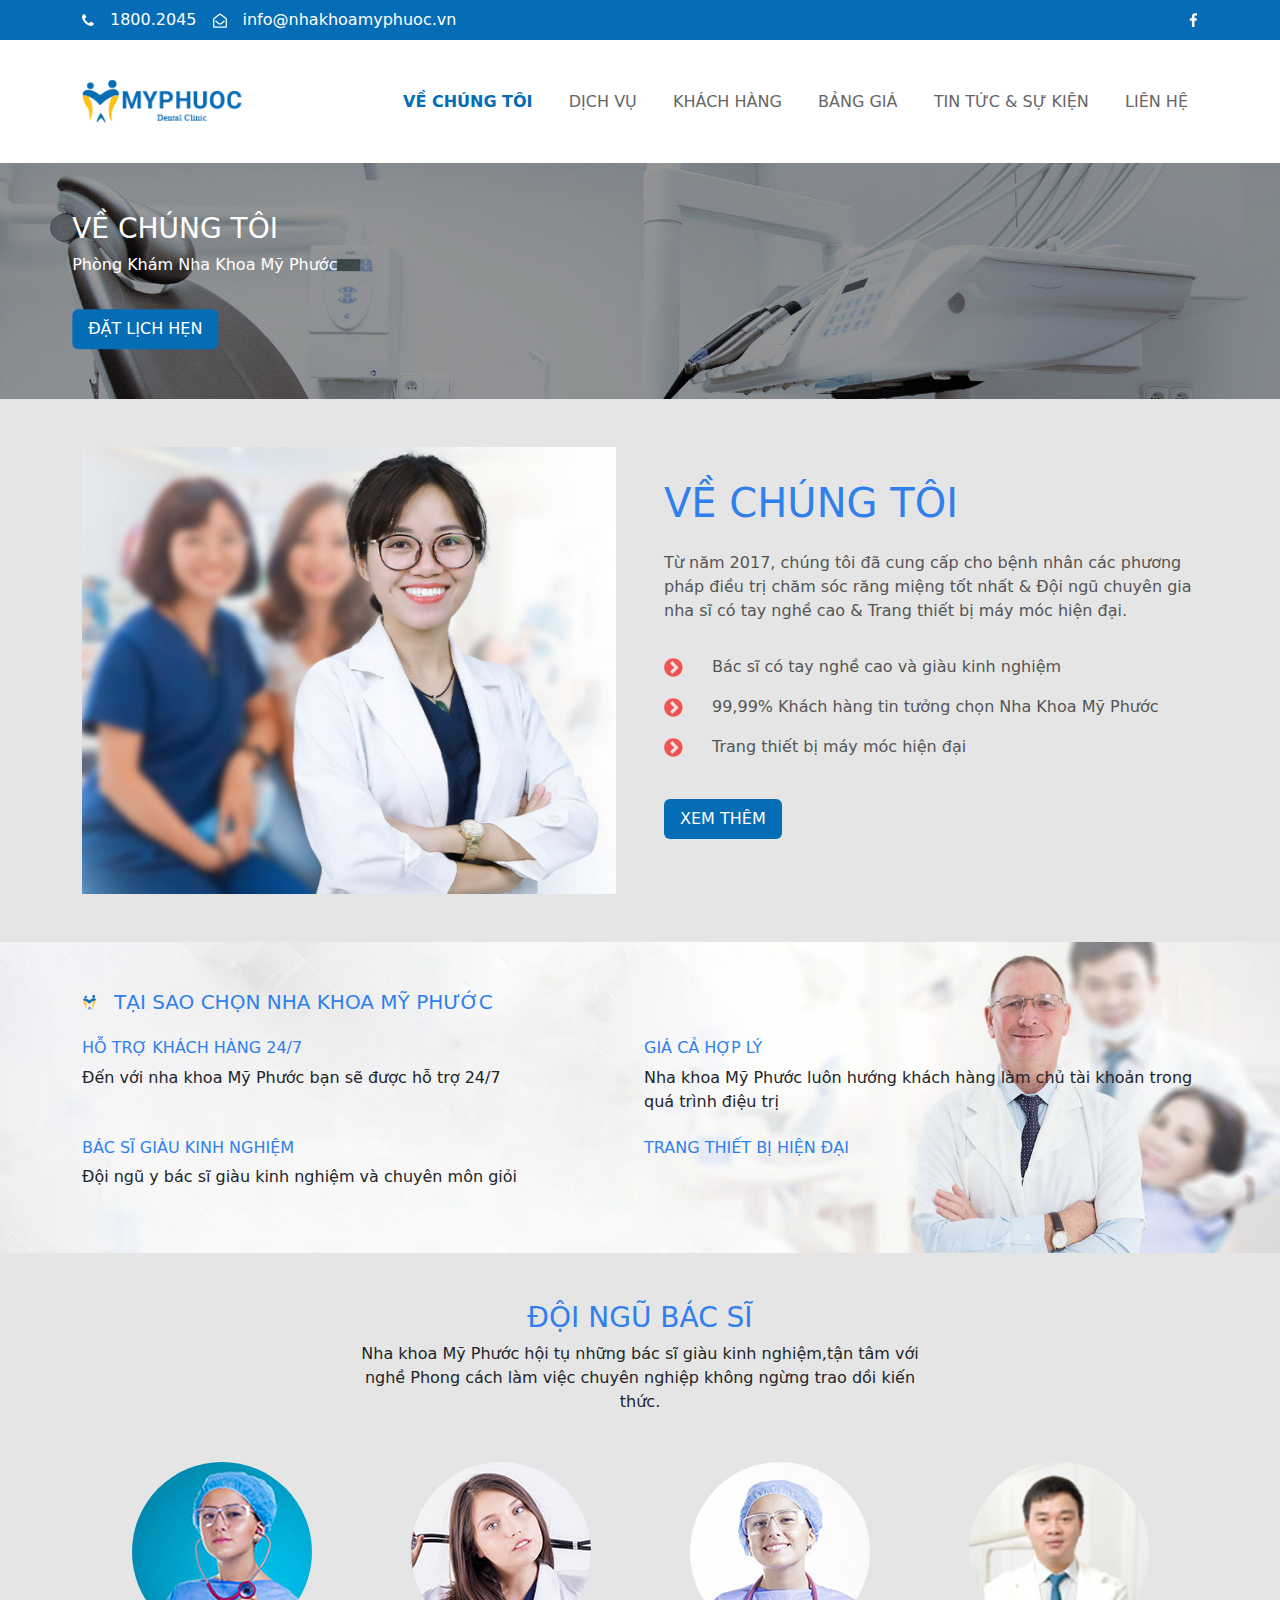
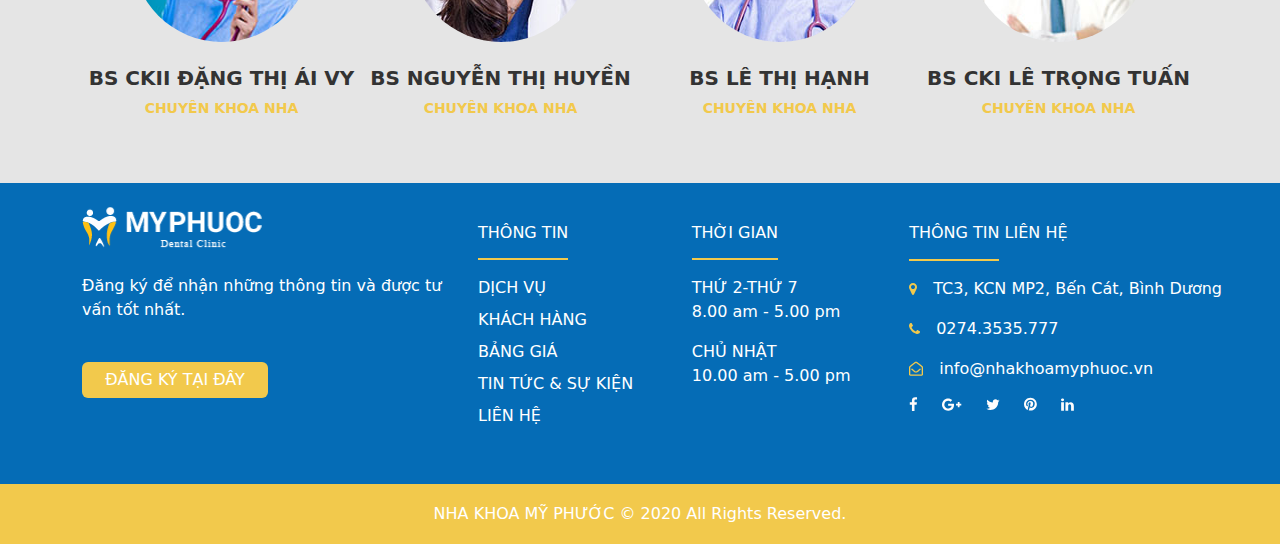
<file: vechungtoi.html>
<!DOCTYPE html>
<html lang="en">
<head>
    <meta charset="UTF-8">
    <meta name="viewport" content="width=device-width, initial-scale=1.0">
    <link rel="stylesheet" href="./css/all.min.css">
    <link rel="stylesheet" href="./css/bootstrap.css">
    <link rel="stylesheet" href="./css/styles.css">
    <link rel="stylesheet" href="./css/navbarresopnsive.css">
		<link rel="icon" href="images/TITLE-ICON.png" type="image/x-icon">
    <title>VỀ CHÚNG TÔI</title>
</head>
<body>  
     <header>
    <nav class="">
        <div class="bg-primary d-flex align-items-center header-sm-bg" style="height: 40px;">
            <div class="d-flex justify-content-between container " >
                <div class="d-flex flex-row gap-3 align-items-center">
                    <img src="./images/icon_phone.svg" alt="">
                <a href="" class="text-white">1800.2045</a>
                <img src="./images/icon_thu.svg" alt="" class="sm-none">
                <a href="" class="text-white">info@nhakhoamyphuoc.vn</a>
                </div>
                <div class="sm-none">
                    <img src="./images/icon_fb.svg" alt="">
                </div>
            </div>
        </div>
        <div class="navbar ">
          <div class="navbar_scroll container d-flex align-items-center  pt-lg-3 pb-lg-3">
            <div class="navbar_logo col-lg-3 py-sm-3">
               <a href="index.html"> <img src="./images/LOGO 2 MPHUOCHC 1.png" alt="w-100"></a>
            </div>
            <div class="col-lg-9 sm-none d-block">
                <ul class="navbar_list d-flex flex-lg-row align-items-center m-0 justify-content-between">
                    <li class="menu_list activemenu"><a href="vechungtoi.html">VỀ CHÚNG TÔI</a></li>
                    <li class="menu_list"><a href="dichvu.html">DỊCH VỤ</a>
                        <ul class="drop-menu p-0">
                            <li class="drop-menu-item">
                                <a class="drop_text_color" href="#">BỌC RĂNG SỨ</a>
                            </li>
                            <li class="drop-menu-item">
                                <a class="drop_text_color" href="#">RĂNG SỨ THẨM MỸ</a>
                            </li>
                            <li class="drop-menu-item">
                                <a class="drop_text_color" href="#">TRỔNG IMPLANT</a>
                            </li>
                            <li class="drop-menu-item">
                                <a class="drop_text_color" href="#">NIỀNG RĂNG</a>
                            </li>
                            <li class="drop-menu-item">
                                <a class="drop_text_color" href="#">LẤY CAO RĂNG</a>
                            </li>
                            <li class="drop-menu-item">
                                <a class="drop_text_color" href="#">TRÁM RĂNG THẨM MỸ</a>
                            </li>
                        </ul>
                    </li>
                    <li class="menu_list"><a href="khachhanghinhanh.html">KHÁCH HÀNG</a> 
                        <ul class="drop-menu p-0">
                            <li class="drop-menu-item">
                                <a class="drop_text_color" href="khachhanghinhanh.html">HÌNH ẢNH</a>
                            </li>
                            <li class="drop-menu-item">
                                <a class="drop_text_color" href="khachhangcamnhan.html">CẢM NHẬN</a>
                            </li>
                           
                        </ul>
                    </li>
                    <li class="menu_list"><a href="#">BẢNG GIÁ</a></li>
                    <li class="menu_list"><a href="tintuc.html">TIN TỨC & SỰ KIỆN</a></li>
                    <li class="menu_list"><a href="lienhe.html">LIÊN HỆ</a></li>
                </ul>
             
            </div>
            <div class="col-12 d-none sm-block">
                <div class="navmobile">
                        <div class="logo">
                            <h1 class="tetx-white m-0">Menu</h1>
                        </div>
                        <div id="mainListDiv" class="main_list">
                            <ul class="navlinks">
                                <li><a href="vechungtoi.html">VỀ CHÚNG TÔI</a></li>
                                <li><a href="#">DỊCH VỤ</a></li>
                                <li><a href="#">KHÁCH HÀNG</a></li>
                                <li><a href="#">BẢNG GIÁ</a></li>
                                <li><a href="#">TIN TỨC & SỰ KIỆN</a></li>
                                <li><a href="#">LIÊN HỆ</a></li>
                            </ul>
                        </div>
                        <span class="navTrigger">
                            <i></i>
                            <i></i>
                            <i></i>
                        </span>
                   
                    </div>
            </div>
          </div>
        </div>
    </nav>   
</header>
   
   <main class="bg-home-gray">
        <section class="banner">
            <div class="position-relative">
                <img src="./images/pageheader.png" alt="" class="w-100">
                <div class="position-absolute top-50 left-16 translate-middle">
                    <div class="d-flex flex-column align-items-start">
                        <h3 class="text-white">VỀ CHÚNG TÔI</h3>
                        <p class="text-white">Phòng Khám Nha Khoa Mỹ Phước</p>
                        <button type="button" class="px-3 py-2 mt-3 btn btn-primary btnhover zoom2">ĐẶT LỊCH HẸN</button>
                    </div>
                 
                </div>
            </div>
        </section>
        <section class="about container py-5">
            <div class="grid sm-grid-col-1 grid-cols-2 gap-5">
                <div class="">
                    <img src="./images/about-pic 1.jpg" alt="" class="w-100">
                </div>
                <div class="about_context  d-flex flex-column justify-content-center">   
                    <h1>VỀ CHÚNG TÔI</h1>
                    <p class="py-3">Từ năm 2017, chúng tôi đã cung cấp cho bệnh nhân các phương pháp điều trị chăm sóc răng miệng tốt nhất & Đội ngũ chuyên gia nha sĩ có tay nghề cao & Trang thiết bị máy móc hiện đại.</p>
                    <div class="">
                        <p class="about_icon_text">Bác sĩ có tay nghề cao và giàu kinh nghiệm</p>
                        <p class="about_icon_text">99,99% Khách hàng tin tưởng chọn Nha Khoa Mỹ Phước</p>
                        <p class="about_icon_text">Trang thiết bị máy móc hiện đại</p>
                        <button type="button" class="ms-0 my-lg-4 px-3 py-2 btn btn-primary btnhover zoom2">XEM THÊM</button>
                    </div>
                </div>
            </div>  
        </section>
        <section class="why py-5">
            <div class="container">
                <div class="d-flex gap-3">
                    <div class="">
                        <img src="./images/icon_logo 1.png" alt="">
                    </div>
                    <h5>TẠI SAO CHỌN NHA KHOA MỸ PHƯỚC</h5>
                </div>
                <div class="col-6 col-sm-12 pt-3">
                    <div class="grid grid-cols-2 sm-grid-col-1 gap-2">
                        <div>
                            <h6>HỖ TRỢ KHÁCH HÀNG 24/7</h6>
                            <p>Đến với nha khoa Mỹ Phước bạn sẽ được hỗ trợ 24/7</p>                    
                        </div>
                        <div>
                            <h6>GIÁ CẢ HỢP LÝ</h6>
                            <p>Nha khoa Mỹ Phước luôn hướng khách hàng làm chủ tài khoản trong quá trình điệu trị</p>    
                        </div>
                        <div>
                            <h6>BÁC SĨ GIÀU KINH NGHIỆM</h6>
                            <p>Đội ngũ y bác sĩ giàu kinh nghiệm và chuyên môn giỏi</p>    
                        </div>
                        <div>
                            <h6>TRANG THIẾT BỊ HIỆN ĐẠI
                            </h6>
                           
                        </div>
                    </div>
                    
                </div>
            </div>
        </section>
        <section class="doctors text-center py-5">
            <h3>ĐỘI NGŨ BÁC SĨ</h3>
            <p style="max-width: 580px; margin: 0 auto;">Nha khoa Mỹ Phước hội tụ những bác sĩ giàu kinh nghiệm,tận tâm với nghề
                Phong cách làm việc chuyên nghiệp không ngừng trao dồi kiến thức.</p>
                <div class="container d-grid grid-cols-4 pt-5">
                    <div class="dotor-name">
                        <img src="./images/doctor-1.png" alt="" class="rounded-circle">
                        <h5 class="pt-4">BS CKII ĐẶNG THỊ ÁI VY</h5>
                        <p>CHUYÊN KHOA NHA</p>
                    </div>
                    <div class="dotor-name">
                        <img src="./images/doctor-2.png" alt="" class="rounded-circle">
                        <h5 class="pt-4">BS NGUYỄN THỊ HUYỀN</h5>
                        <p>CHUYÊN KHOA NHA</p>
                    </div>
                    <div class="dotor-name">
                        <img src="./images/doctor-3.png" alt="" class="rounded-circle">
                        <h5 class="pt-4">BS LÊ THỊ HẠNH</h5>
                        <p>CHUYÊN KHOA NHA</p>
                    </div>
                    <div class="dotor-name">
                        <img src="./images/doctor-4.png" alt="" class="rounded-circle">
                        <h5 class="pt-4">BS CKI LÊ TRỌNG TUẤN</h5>
                        <p>CHUYÊN KHOA NHA</p>
                    </div>
                </div>
        </section>
   </main>
<footer class=" ">
    <div class="footer py-4 bg-primary">
        <div class="container d-flex gap-4 sm-flex-comlumn">
            <div class="col-lg-4 col-sm-12 d-flex flex-column gap-4">
                <div>
                    <img src="./images/logo_footer.png" alt="">
                </div>
                <p class="text-white">Đăng ký để nhận những thông tin và được tư vấn tốt nhất.</p>
                <button type="button" class="btn text-white w-50 zoom2" style="background-color: #F2C94C;">ĐĂNG KÝ TẠI ĐÂY</button>
            </div>
            <div class="col-lg-8 col-sm-12 d-flex py-3 justify-content-between sm-flex-comlumn">
                <div>
                    <h6 class="text-white footer_bd_yellow">THÔNG TIN</h6>
                    <ul class="p-0 footer_list d-flex flex-column gap-2 pt-2">
                        <li><a href="dichvu.html">DỊCH VỤ</a></li>
                        <li><a href="">KHÁCH HÀNG</a></li>
                        <li><a href="">BẢNG GIÁ</a></li>
                        <li><a href="tintuc.html">TIN TỨC & SỰ KIỆN</a></li>
                        <li><a href="lienhe.html">LIÊN HỆ</a></li>
                    </ul>
                </div>
                <div>
                    <h6 class="text-white footer_bd_yellow">THỜI GIAN</h6>
                    <p class="text-white pt-2">THỨ 2-THỨ 7 <br>
                        8.00 am - 5.00 pm
                        </p>
                        <p class="text-white">CHỦ NHẬT <br>
                            10.00 am - 5.00 pm</p>
                </div>
                <div class="">
                    <h6 class="text-white">THÔNG TIN LIÊN HỆ</h6>
                    <p class="pt-2 footer_bd_with"></p>
                    <div class="d-flex flex-column gap-3">
                        <div class="d-flex gap-3 align-items-center">
                            <img src="./images/icon_map.svg" alt="">
                            <p class="m-0 text-white">TC3, KCN MP2, Bến Cát, Bình Dương</p>
                        </div>
                        <div class="d-flex gap-3 align-items-center">
                            <img src="./images/icon_phone_yellow.svg" alt="">
                            <p  class="m-0 text-white">0274.3535.777</p>
                        </div>
                        <div class="d-flex gap-3 align-items-center">
                            <img src="./images/icon_thu_yellow.svg" alt="">
                            <p  class="m-0 text-white">info@nhakhoamyphuoc.vn</p>
                        </div>
                        <div class="d-flex gap-4">
                            <img src="./images/icon_fb.svg" alt="">
                            <img src="./images/icon_google.svg" alt="">
                            <img src="./images/icon_title.svg" alt="">
                            <img src="./images/icon_p.svg" alt="">
                            <img src="./images/icon_in.svg" alt="">
                        </div>
                    </div>
                </div>
            </div>
            
        </div>
    </div>
    <div class="footer-gb d-flex justify-content-center text-center align-items-center">
        <p class="text-white m-0">NHA KHOA MỸ PHƯỚC © 2020 All Rights Reserved.</p>
    </div>
   </footer>
    <script src="./js/bootstrap.bundle.min.js"></script>
    <script src="./js/script.js"></script>
</body>
</html>
</file>
<file: css/styles.css>
@import url('https://fonts.googleapis.com/css2?family=Roboto:ital,wght@0,100;0,300;0,400;0,500;0,700;0,900;1,100;1,300;1,400;1,500;1,700;1,900&display=swap');

*{
    box-sizing: border-box;
    text-decoration: none !important;
    list-style: none;
}
:root {
    --blue: #2F80ED;
    --gray :#666666;
    --gray-5 :#555555;
    --yelow: #F2C94C;
    --back : #000000
}
h1, h2, h3, h4, h5, h6 {
    color: var(--blue);
}
.border-bt{
    border-bottom: 8px solid #C4C4C4;
}
.bg-home-gray {
    background-color: #E5E5E5;
}
.grid {
    display: grid;
}
.grid-cols-4{
  grid-template-columns: repeat(4, minmax(0, 1fr));
}
.grid-cols-3{
    grid-template-columns: repeat(3, minmax(0, 1fr));
}
.grid-cols-2{
    grid-template-columns: repeat(2, minmax(0, 1fr));
}
.p-35 {
    padding: 30px 30px 0 30px;
}


/* */
.navbar-dark {
    background-color: hsla(216,98%,52%,0.20);
    backdrop-filter: blur(5px);
    position: fixed;
    width: 100% !important;
    display: flex;
    justify-content: space-between;
    align-items: center;
    transition: 0.6s;
    top: 0;
    padding: 0;
    z-index: 100;
    margin: 0 auto;
  }
  .navbar-dark .navbar_scroll {
    padding: 0 !important;
  } 
  
.navbar-dark ul .menu_list a {
  color: white;
} 

.navbar_list .menu_list {
    display: inline-block;
    position:relative;
}

.navbar_list .menu_list a {
    color: var(--gray);
	transition: transform .1s;
    
}

.navbar_list .menu_list a:hover {
    color: #FFC113;
	transform: scale(1.05);
}

.menu_list a {
    text-decoration: none;
    padding: 6px 10px;
    display: block;
}

.drop-menu {
    display: none;
    position: absolute;
    background-color: #fff;
    z-index: 99;
    min-width: 238px;
    min-height: 64px;
    box-shadow: 0 2px 5px 0 rgba(0,0,0,.16), 0 2px 10px 0 rgba(0,0,0,.12);
}

.drop-menu-item {
    width: 100%;
    background-color: #056CB6;
    padding: 5px;
    margin-bottom: 2px;
}
.drop-menu-item:last-child{
    margin-bottom: 0;

}

.drop-menu-item:hover {
    background-color:var(--yelow);
}

.drop-menu-item .drop_text_color {
    color: white !important;
}
.drop-menu-item .drop_text_color:hover {
text-shadow: none !important;
}
.menu_list:hover .drop-menu {
    display: block;
}


.left-16 {
  left: 16%;
}


.about_context h1 {
    color: var(--blue);
}
.about_context p {
    color: var(--gray-5);
}
.about_icon_text {
    padding-left: 3rem;
    position: relative;
}
.about_icon_text::before {
    content: "";
    background-image: url("../images/icon_around.svg");
    background-repeat: no-repeat;
    background-size: contain;
    display: inline-block;
    width: 20px;
height: 20px;
top: 3px;
left: 0;
position: absolute;
}
.service h3 {
    color: var(--blue);
}
.service_card_text h5{
  color: var(--back);
  cursor: pointer;
}
.service_card_text h5:hover {
  color: var(--yelow);
}
.service_card_text p{
    font-size: 14px;
    text-overflow: ellipsis;
  /* white-space: nowrap; */
}
.service p {
    color: #555555;
}
.why{
    background-image: url("../images/why.jpg") ;
    background-repeat: no-repeat;
    background-size: cover;
}
.new {
  border-bottom: 1px solid #ccc;
}
.new h6 {
  font-size: 20px !important;
  font-weight: bold !important;
  cursor: pointer;
  transition: all .3s ease-in;
}
.new h6:hover {
  color: var(--yelow) !important;
}
.page-item .page-link {
  background-color: #666666 !important;
  color: #FFFCFC;
}
.page-item .page-link:hover {
  background-color: var(--blue) !important;
  color: #FFFCFC;
}
.customer_text span {
  background-color: #C4C4C4;
  color: #777777;
  padding: 2px 10px;
}
.owl-dots {
  display: none;
}
.owl-nav {
  position: absolute;
    width: 100%;
    top: 50%;
    left: 0;
    right: 0;
    transform: translateY(-50%);
    display: flex;
    justify-content: space-between;
    padding: 0 30px;
}
.owl-prev {
  color: white !important;
}
.owl-prev span {
  font-size: 70px !important;
}
.owl-next {
  color: white !important;

}
.owl-next span {
  font-size: 70px !important;
}
.owl-next:hover {
  background-color: none !important;
}
.owl-theme .owl-nav [class*=owl-]:hover{
  background: none !important;
}
.perception  {
    margin: 0 auto;
}
.perception p {
    text-align: justify;
    text-align-last: center;
}

.navbar_list .activemenu a{
  color: #056CB6;
	font-weight: bold;
/*  text-shadow: -1px 0 black, 0 0.5px black, 1px 0 black, 0 -1px black;*/
}


  .footer{
    background-color: var(--blue);
  }
  .footer_list li a {
    color: white;
  }
  .footer_list li a:hover{
    color: var(--yelow);
  }
  .footer_bd_yellow {
    padding-bottom: 15px;
    border-bottom: 2px solid var(--yelow);
    max-width: fit-content;
  }
  .footer_bd_with{
    border-bottom: 2px solid var(--yelow);
    width: 90px;
  }
  .footer-gb{
    background-color: var(--yelow);
    height: 60px;
  }
/*about */
.dotor-name h5 {
  color: #333333;
  font-size: 20px;
  font-weight: 600;
}
.dotor-name p {
  color: #F2C94C;
  font-size: 14px;
  font-weight: 600;
}
.lienhe input {
  border: 1px solid #C4C4C4;
  padding: 5px;
}
.lienhe textarea {
  height: 150px;
  padding: 5px;
  border: 1px solid #C4C4C4;
}

.bg-search {
  background-color: #F8FAF5;
}
.bg-search input {
  outline: none;
}
.bg-search button {
  background: var(--blue);
}
/* responsive */
@media (max-width: 768px) {
.bg-home-gray {
  background-color: white;
}
.bg-xam {
  background-color: #E5E5E5;
}
.sm-none {
    display: none !important;
}
.sm-block {
    display: block !important;
}
.header-sm-bg {
    padding: 30px;
}
.py-sm-3 {
    padding: 1rem 0 !important;
}
.sm-grid-col-1 {
  grid-template-columns: repeat(1, minmax(0, 1fr));
}
.service_card {
  background-color: #F8FAF5 !important;
}

.col-sm-12 {
  width: 100% !important;
}
.bg-cmkh {
  background-color: #F8FAF5 !important;
}
.slider-item {
  background-color: #F8FAF5 !important;
}
.sm-flex-comlumn {
  flex-direction: column;
  gap: 30px;
  }
.sm-d-lfex {
  display: flex;
}
.navbar-dark {
  padding: 0;
}
.navbar-dark .navbar_logo {
  display: none;
}
.sm-mb-5 {
  margin-bottom: 3rem !important;
}
p, button {
  font-size: 14px !important;
}
h3 {
  font-size: 24px;
  font-weight: bold;
}
.owl-nav {
  display: none !important;
}
} 
.btnhover{
	border: none;
}
.btnhover:hover{
	background-color: #FFC133;
	border: none;
}
.btnhover2{
	border: none;
}
.btnhover2:hover{
	background-color: #056CB6;
	border: none;
}
.btn{
	border: none !important;
}
.zoom {
/*  padding: 50px;*/
  background-color: green;
  transition: transform .2s; /* Animation */
/*
  width: 200px;
  height: 200px;
*/
  margin: 0 auto;
}

.zoom:hover {
  transform: scale(1.05); /* (150% zoom - Note: if the zoom is too large, it will go outside of the viewport) */
}
.zoom2{
	transition: transform .2s
}
.zoom2:hover{
	transform: scale(1.05);
}
</file>
<file: css/navbarresopnsive.css>
.navmobile {
  width: 100%;
  height: 65px;
  position: relative;
  line-height: 65px;
  text-align: center;
  background-color: #056CB6;
}

.navmobile div.logo {
  float: left;
  width: auto;
  height: auto;
  padding-left: 1rem;
padding-top: 10px;
}

.navmobile div.main_list {
  height: 65px;
  float: right;
}

.navmobile div.main_list ul {
  width: 100%;
  display: flex;
  list-style: none;
  margin: 0;
  padding: 0;
}

.navmobile div.main_list ul li {
  width: auto;
  padding: 0;
}

.navmobile div.main_list ul li a {
  text-decoration: none;
  color: #fff;
  line-height: 65px;
  font-size: 1.4rem;
}

.navmobile div.main_list ul li a:hover {
  color: #F2C94C;
}

.navTrigger {
  display: none;
}

.navmobile {
  -webkit-transition: all 0.4s ease;
  transition: all 0.4s ease;
}


.activenav{
  display: block;
}


@media screen and (max-width:768px) {
  .navTrigger {
      display: block;
  }

  .navmobile div.main_list {
      width: 100%;
      height: 0;
      overflow: hidden;
      padding-top: 21px;
  }
  .navmobile div.show_list {
      height: auto;
      display: none;
  }
  .navmobile div.main_list ul {
      flex-direction: column;
      width: 100%;
      height: 100vh;
      right: 0;
      left: 0;
      bottom: 0;
      background-color: #111;
      background-position: center top;
  }
  .navmobile div.main_list ul li {
      width: 100%;
      text-align: right;
  }
  .navmobile div.main_list ul li a {
      text-align: center;
      width: 100%;
      font-size: 1rem;
      padding: 20px;
  }
  .navmobile div.media_button {
      display: block;
  }
}

.navTrigger {
  cursor: pointer;
  width: 30px;
  height: 25px;
  margin: auto;
  position: absolute;
  right: 30px;
  top: 0;
  bottom: 0;
}

.navTrigger i {
  background-color: #fff;
  border-radius: 2px;
  content: '';
  display: block;
  width: 100%;
  height: 4px;
}

.navTrigger i:nth-child(1) {
  -webkit-animation: outT 0.8s backwards;
  animation: outT 0.8s backwards;
  -webkit-animation-direction: reverse;
  animation-direction: reverse;
}

.navTrigger i:nth-child(2) {
  margin: 5px 0;
  -webkit-animation: outM 0.8s backwards;
  animation: outM 0.8s backwards;
  -webkit-animation-direction: reverse;
  animation-direction: reverse;
}

.navTrigger i:nth-child(3) {
  -webkit-animation: outBtm 0.8s backwards;
  animation: outBtm 0.8s backwards;
  -webkit-animation-direction: reverse;
  animation-direction: reverse;
}

.navTrigger.active i:nth-child(1) {
  -webkit-animation: inT 0.8s forwards;
  animation: inT 0.8s forwards;
}

.navTrigger.active i:nth-child(2) {
  -webkit-animation: inM 0.8s forwards;
  animation: inM 0.8s forwards;
}

.navTrigger.active i:nth-child(3) {
  -webkit-animation: inBtm 0.8s forwards;
  animation: inBtm 0.8s forwards;
}

@-webkit-keyframes inM {
  50% {
      -webkit-transform: rotate(0deg);
  }
  100% {
      -webkit-transform: rotate(45deg);
  }
}

@keyframes inM {
  50% {
      transform: rotate(0deg);
  }
  100% {
      transform: rotate(45deg);
  }
}

@-webkit-keyframes outM {
  50% {
      -webkit-transform: rotate(0deg);
  }
  100% {
      -webkit-transform: rotate(45deg);
  }
}

@keyframes outM {
  50% {
      transform: rotate(0deg);
  }
  100% {
      transform: rotate(45deg);
  }
}

@-webkit-keyframes inT {
  0% {
      -webkit-transform: translateY(0px) rotate(0deg);
  }
  50% {
      -webkit-transform: translateY(9px) rotate(0deg);
  }
  100% {
      -webkit-transform: translateY(9px) rotate(135deg);
  }
}

@keyframes inT {
  0% {
      transform: translateY(0px) rotate(0deg);
  }
  50% {
      transform: translateY(9px) rotate(0deg);
  }
  100% {
      transform: translateY(9px) rotate(135deg);
  }
}

@-webkit-keyframes outT {
  0% {
      -webkit-transform: translateY(0px) rotate(0deg);
  }
  50% {
      -webkit-transform: translateY(9px) rotate(0deg);
  }
  100% {
      -webkit-transform: translateY(9px) rotate(135deg);
  }
}

@keyframes outT {
  0% {
      transform: translateY(0px) rotate(0deg);
  }
  50% {
      transform: translateY(9px) rotate(0deg);
  }
  100% {
      transform: translateY(9px) rotate(135deg);
  }
}

@-webkit-keyframes inBtm {
  0% {
      -webkit-transform: translateY(0px) rotate(0deg);
  }
  50% {
      -webkit-transform: translateY(-9px) rotate(0deg);
  }
  100% {
      -webkit-transform: translateY(-9px) rotate(135deg);
  }
}

@keyframes inBtm {
  0% {
      transform: translateY(0px) rotate(0deg);
  }
  50% {
      transform: translateY(-9px) rotate(0deg);
  }
  100% {
      transform: translateY(-9px) rotate(135deg);
  }
}

@-webkit-keyframes outBtm {
  0% {
      -webkit-transform: translateY(0px) rotate(0deg);
  }
  50% {
      -webkit-transform: translateY(-9px) rotate(0deg);
  }
  100% {
      -webkit-transform: translateY(-9px) rotate(135deg);
  }
}

@keyframes outBtm {
  0% {
      transform: translateY(0px) rotate(0deg);
  }
  50% {
      transform: translateY(-9px) rotate(0deg);
  }
  100% {
      transform: translateY(-9px) rotate(135deg);
  }
}
</file>
